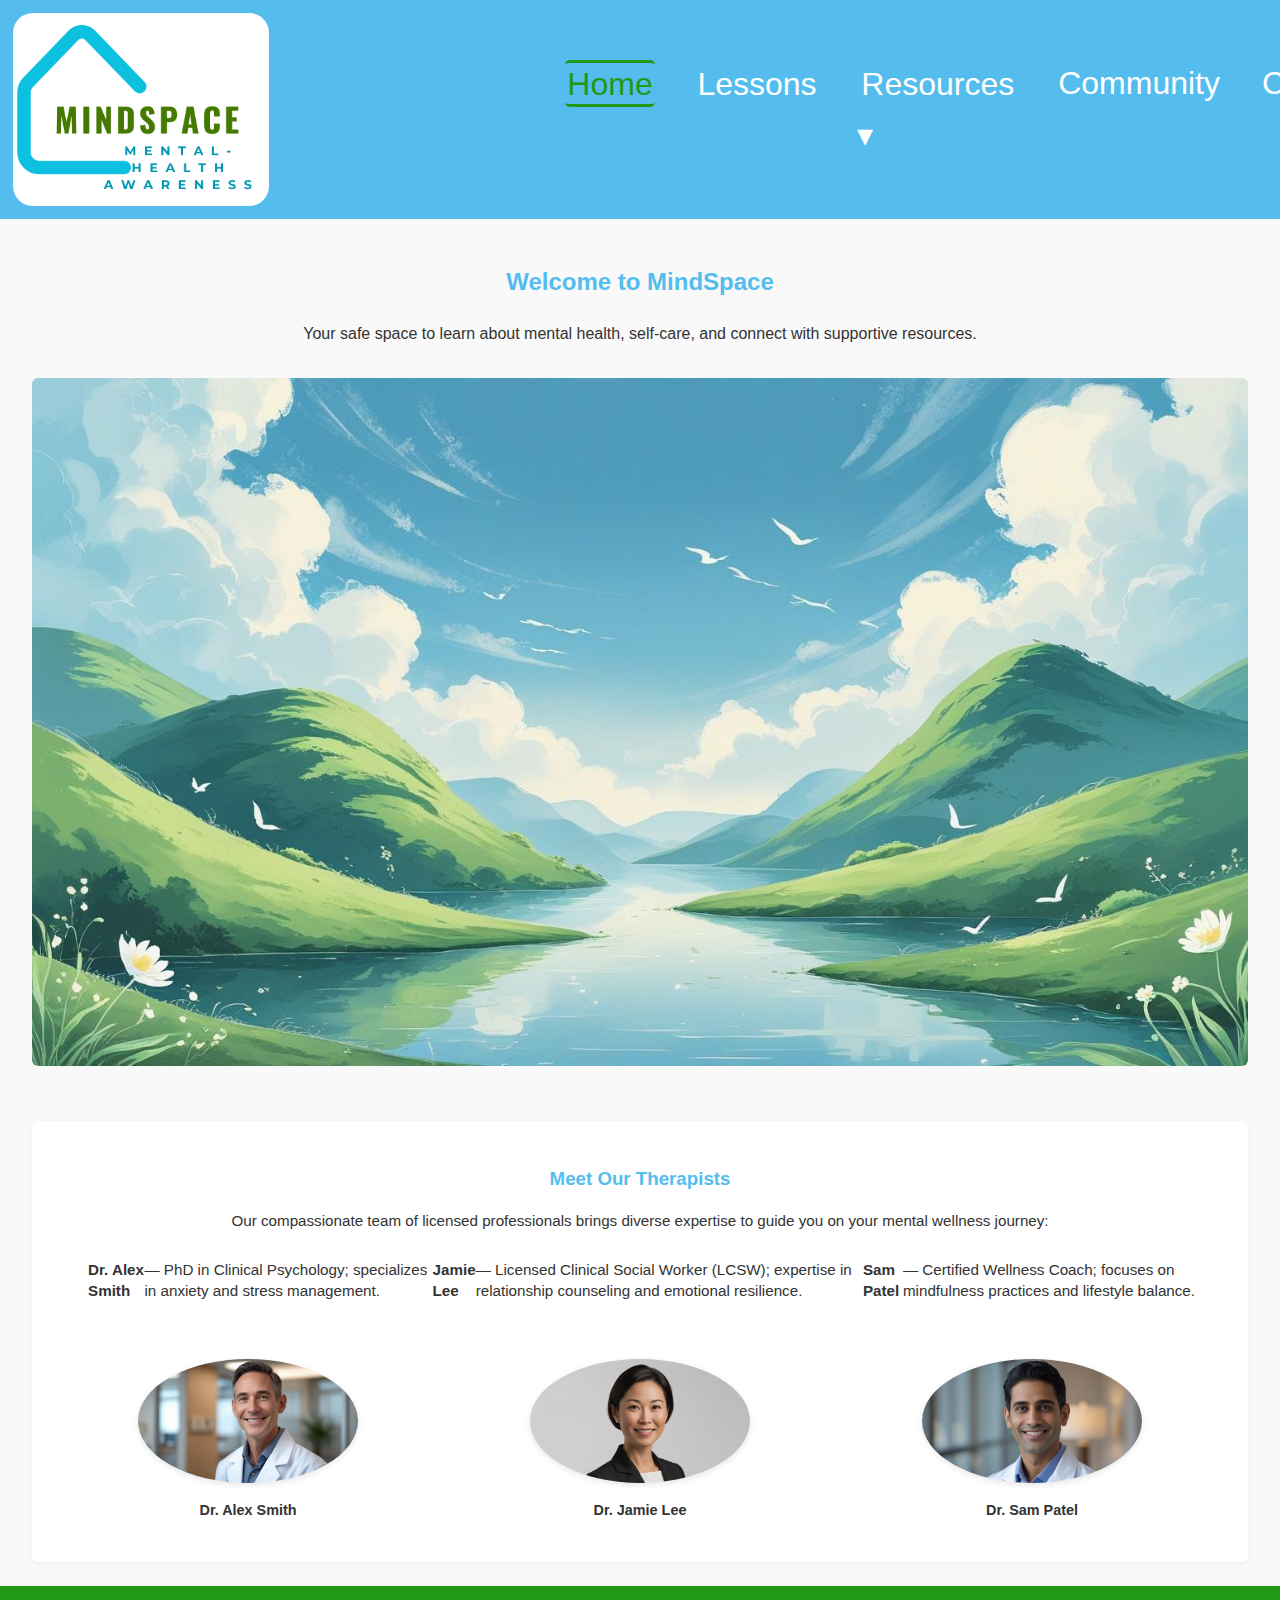
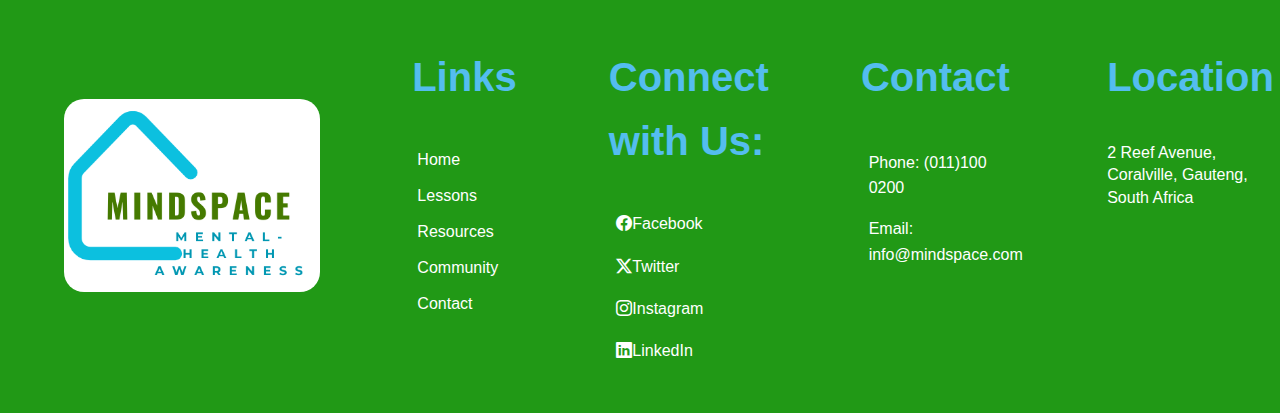
<file: index.html>
<!DOCTYPE html>
<html lang="en">
<head>
    <meta charset="UTF-8">
    <meta name="viewport" content="width=device-width, initial-scale=1.0">
    <title>MindSpace</title>
    <link rel="stylesheet" href="index.css">
    <link rel="stylesheet" href="https://cdn.jsdelivr.net/npm/bootstrap-icons@1.11.3/font/bootstrap-icons.css">
</head>
<body>
    <header>
        <img class="logo" src="Logo.png">
        <nav>
            <ul>
                <li><a href="index.html" class="active">Home</a></li>
                <li><a href="Lessons.html" class="links">Lessons</a></li>
                <li class="dropdown">
                <a href="Resources.html" class="links">Resources ▾</a>
                <ul class="submenu">
                    <li><a href="Resources.html#Wellness Resources">Mental Health</a></li>
                    <li><a href="Resources.html#Helpful Resources">Apps & Tools</a></li>
                    <li><a href="Resources.html#Quick Links">Helplines</a></li>
                </ul>
                </li>
                <li><a href="Community.html" class="links">Community</a></li>
                <li><a href="Contact.html" class="links">Contact</a></li>
            </ul>
        </nav>
    </header>
    <main> 
        <article>
            <h2>Welcome to MindSpace</h2>
            <p>Your safe space to learn about mental health, self-care, and connect with supportive resources.</p>
            <img src="Fields.jpg" alt="Illustration of a peaceful mind" class="responsive-img">
        </article>

         <section class="therapists">
            <h3>Meet Our Therapists</h3>
            <p>Our compassionate team of licensed professionals brings diverse expertise to guide you on your mental wellness journey:</p>
            
            <ul>
                <li><strong>Dr. Alex Smith</strong> — PhD in Clinical Psychology; specializes in anxiety and stress management.</li>
                <li><strong>Jamie Lee</strong> — Licensed Clinical Social Worker (LCSW); expertise in relationship counseling and emotional resilience.</li>
                <li><strong>Sam Patel</strong> — Certified Wellness Coach; focuses on mindfulness practices and lifestyle balance.</li>
            </ul>

            <div class="therapist-images">
        <figure>
            <img src="Smith.jpg" alt="Dr. Alex Smith - Clinical Psychologist">
            <figcaption>Dr. Alex Smith</figcaption>
        </figure>
        <figure>
            <img src="Lee.jpg" alt="Dr. Jamie Lee - Licensed Clinical Social Worker">
            <figcaption>Dr. Jamie Lee</figcaption>
        </figure>
        <figure>
            <img src="Patel.jpg" alt="Dr. Sam Patel - Certified Wellness Coach">
            <figcaption>Dr. Sam Patel</figcaption>
        </figure>
    </div>
    </section>
                
    </main>

   
    <footer> 
      <section class="foot-content">
            <section class="foot-img">
                <img class="foot-logo" src="Logo.png">
            </section>     
            <section class="info">
                <section class="block">
                    <h2>Links</h2>
                    <a href="index.html">Home</a>
                    <a href="Lessons.html">Lessons</a>
                    <a href="Resources.html">Resources</a>
                    <a href="Community.html">Community</a>
                    <a href="Contact.html">Contact</a>
                </section>
                <section class="block">
                    <h2>Connect with Us:</h2>
                    <ul class="social-links">
                        <li>
                            <a href="https://facebook.com" target="_blank" rel="noopener">
                                <i class="bi bi-facebook"></i> Facebook
                            </a>
                        </li>
                        <li>
                            <a href="https://twitter.com" target="_blank" rel="noopener">
                                <i class="bi bi-twitter-x"></i> Twitter
                            </a>
                        </li>
                        <li>
                            <a href="https://instagram.com" target="_blank" rel="noopener">
                                <i class="bi bi-instagram"></i> Instagram
                            </a>
                        </li>
                        <li>
                            <a href="https://linkedin.com" target="_blank" rel="noopener">
                                <i class="bi bi-linkedin"></i> LinkedIn
                            </a>
                        </li>
                    </ul>
                    <!--Hi-->
                </section>
                <section class="block">
                    <h2>Contact</h2>
                    <a href="">Phone: (011)100 0200</a>
                    <a href="">Email: info@mindspace.com</a>
                </section>
                <section class="block">
                    <h2>Location</h2>
                    <p>2 Reef Avenue, Coralville, Gauteng, South Africa</p>
                </section>
            </section>       
           
      </section>
        
    </footer>
</body>
</html>
</file>
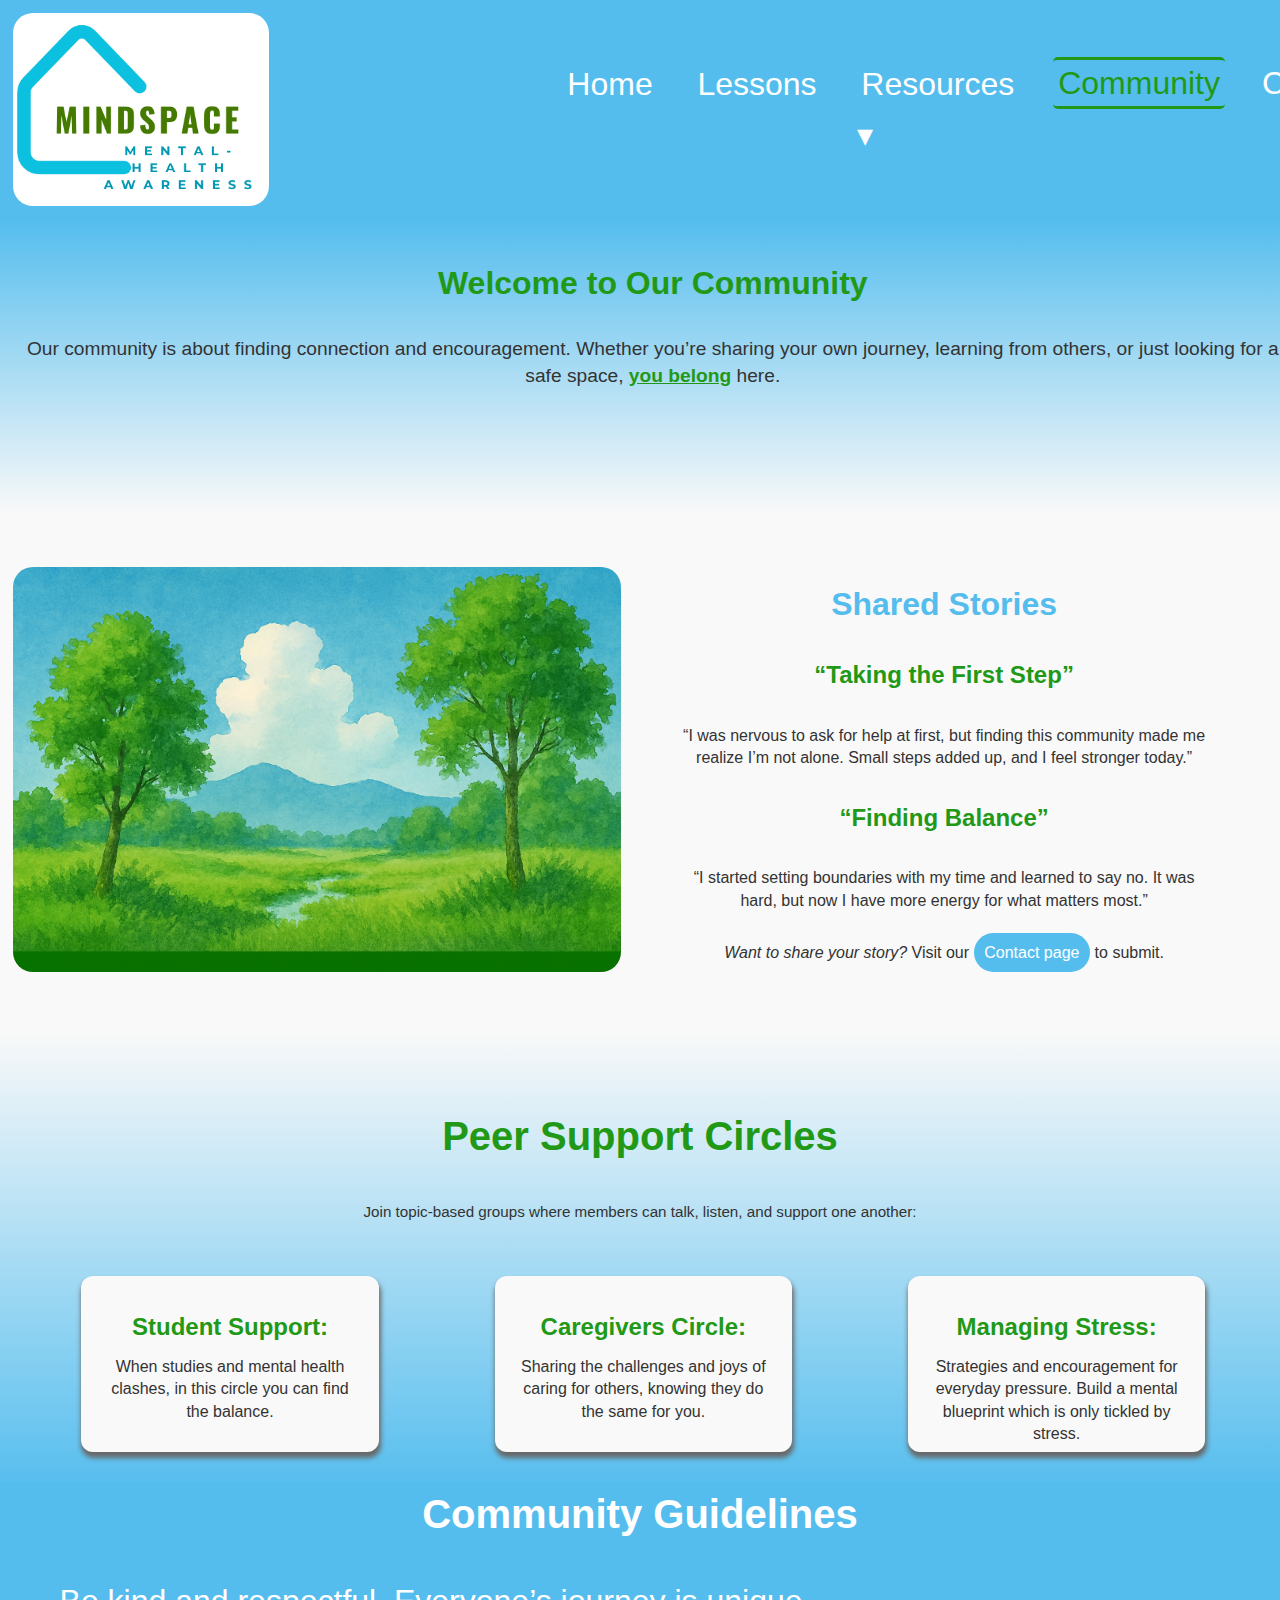
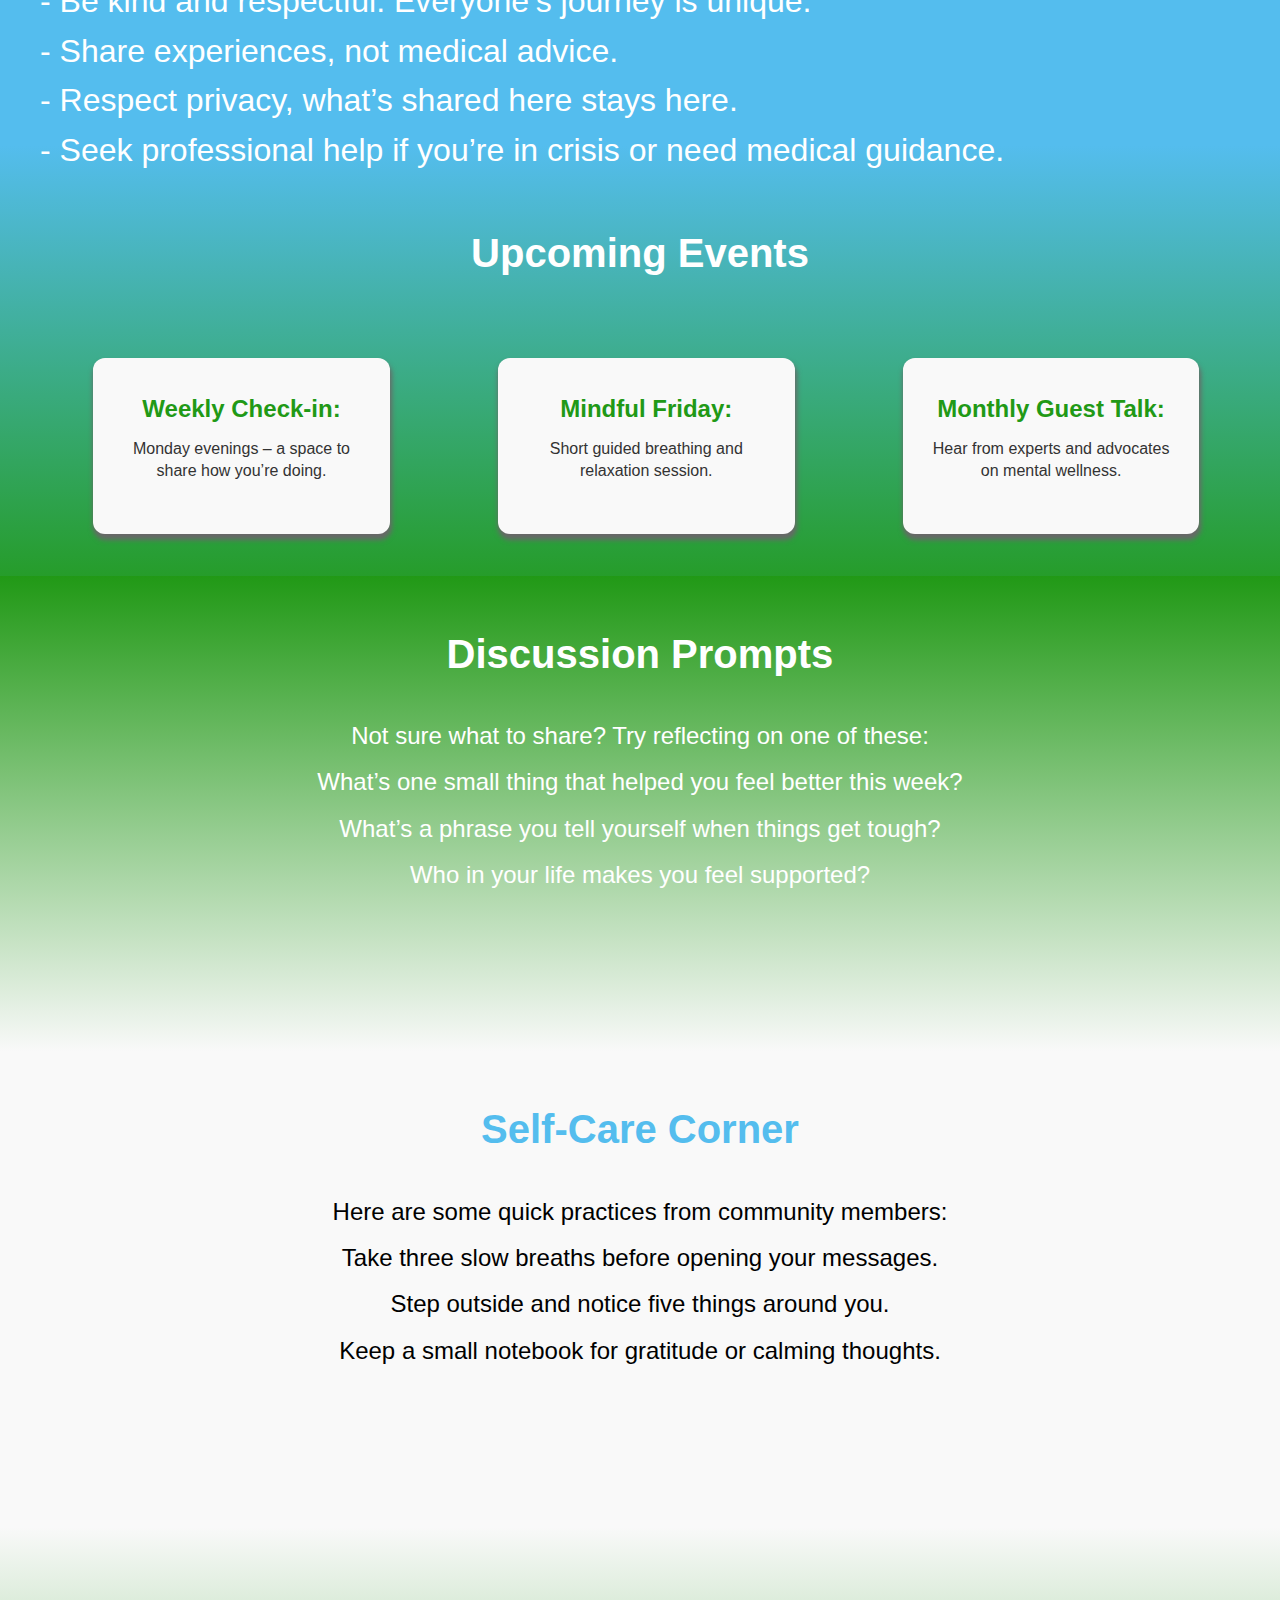
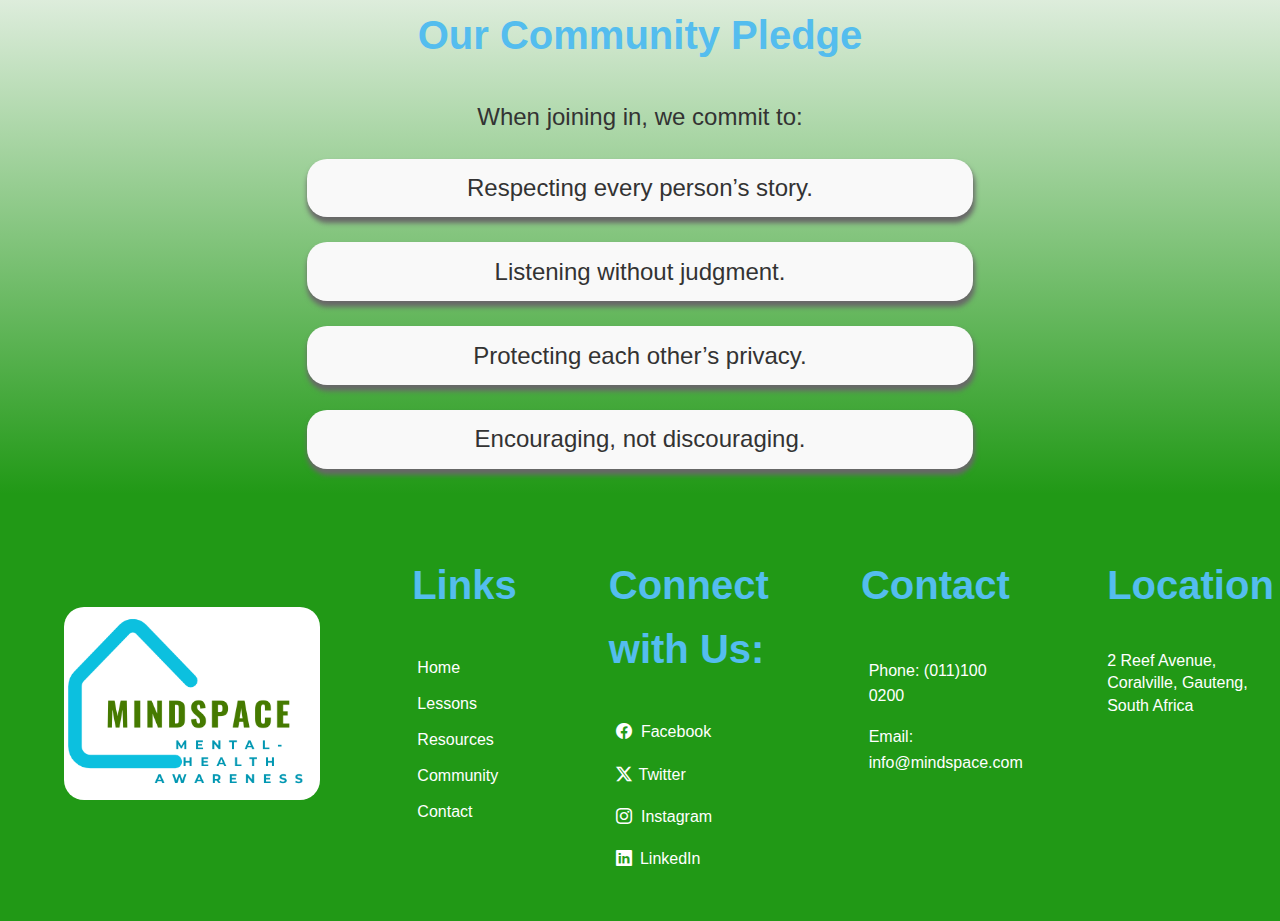
<file: Community.html>
<!DOCTYPE html>
<html lang="en">
<head>
    <meta charset="UTF-8">
    <meta name="viewport" content="width=device-width, initial-scale=1.0">
    <title>MindSpace</title>
    <link rel="stylesheet" href="Community.css">
    <link rel="stylesheet" href="https://cdn.jsdelivr.net/npm/bootstrap-icons@1.11.3/font/bootstrap-icons.css">
</head>
<body>
    <header>
        <img class="logo" src="Logo.png">
        <nav>
            <ul>
                <li><a href="index.html" class="links">Home</a></li>
                <li><a href="Lessons.html" class="links">Lessons</a></li>
                <li class="dropdown">
                <a href="Resources.html" class="links">Resources ▾</a>
                <ul class="submenu">
                    <li><a href="Resources.html#Wellness Resources">Mental Health</a></li>
                    <li><a href="Resources.html#Helpful Resources">Apps & Tools</a></li>
                    <li><a href="Resources.html#Quick Links">Helplines</a></li>
                </ul>
                </li>
                <li><a href="Community.html" class="active">Community</a></li>
                <li><a href="Contact.html" class="links">Contact</a></li>
            </ul>
        </nav>
    </header>
        <main>
    <!-- Welcome Section -->
    <section class="welcome">
      <h2>Welcome to Our Community</h2>
      <p>Our community is about finding connection and encouragement. Whether you’re sharing your own journey, learning from others, or just looking for a safe space, <strong>you belong</strong>  here.</p>
    </section>

    <!-- Member Stories -->
    <section class="story">
    <section>
     <img class="story-img" src="community.png">
    </section>
     <article class="blog">
      <article>
              <h2>Shared Stories</h2>
              <h3>“Taking the First Step”</h3>
              <p>“I was nervous to ask for help at first, but finding this community made me realize I’m not alone. Small steps added up, and I feel stronger today.”</p>
            </article>
            <article>
              <h3>“Finding Balance”</h3>
              <p>“I started setting boundaries with my time and learned to say no. It was hard, but now I have more energy for what matters most.”</p>
            </article>
            <p><em>Want to share your story?</em> Visit our <a class="btnblog" href="Contact.html">Contact page</a> to submit.</p>
     </article>
      
      
    </section>

    <!-- Peer Support -->
    <section class="peer">
      <h2>Peer Support Circles</h2>
      <p>Join topic-based groups where members can talk, listen, and support one another:</p>
      <ul class="peerlist">
        <li class="circles" id="one"><strong>Student Support:</strong><p>When studies and mental health clashes, in this circle you can find the balance.</p></li>
        <li class="circles" id="two"><strong>Caregivers Circle:</strong><p>Sharing the challenges and joys of caring for others, knowing they do the same for you.</p></li>
        <li class="circles" id="three"><strong>Managing Stress:</strong><p>Strategies and encouragement for everyday pressure. Build a mental blueprint which is only tickled by stress.</p></li>
      </ul>
    </section>

    <!-- Community Guidelines -->
    <section class="guide">
      <h2>Community Guidelines</h2>
      <ul>
        <li>- Be kind and respectful. Everyone’s journey is unique.</li>
        <li>- Share experiences, not medical advice.</li>
        <li>- Respect privacy, what’s shared here stays here.</li>
        <li>- Seek professional help if you’re in crisis or need medical guidance.</li>
      </ul>
    </section>

    <!-- Events -->
    <section class="events">
      <h2>Upcoming Events</h2>
      <ul>
        <li id="one"><strong>Weekly Check-in:</strong><p>Monday evenings – a space to share how you’re doing.</p></li>
        <li id="two"><strong>Mindful Friday:</strong><p>Short guided breathing and relaxation session.</p></li>
        <li id="three"><strong>Monthly Guest Talk:</strong><p>Hear from experts and advocates on mental wellness.</p></li>
      </ul>
    </section>

    <section class="prompts">
        <h2>Discussion Prompts</h2>
        <p>Not sure what to share? Try reflecting on one of these:</p>    
            <p>What’s one small thing that helped you feel better this week?</p>
            <p>What’s a phrase you tell yourself when things get tough?</p>
            <p>Who in your life makes you feel supported?</p>
    </section>
    <section class="care">
      <h2>Self-Care Corner</h2>
      <p>Here are some quick practices from community members:</p>
        <p>Take three slow breaths before opening your messages.</p>
        <p>Step outside and notice five things around you.</p>
        <p>Keep a small notebook for gratitude or calming thoughts.</p>
  </section>

    <section class="pledge">
        <h2>Our Community Pledge</h2>
        <p>When joining in, we commit to:</p>
        <section class="oath">
            <p>Respecting every person’s story.</p>
            <p>Listening without judgment.</p>
            <p>Protecting each other’s privacy.</p>
            <p>Encouraging, not discouraging.</p>
        </section>
   </section>

   
  </main>
    <footer>
      <section class="foot-content">
            <section class="foot-img">
                <img class="foot-logo" src="Logo.png">
            </section>     
            <section class="info">
                <section class="block">
                    <h2>Links</h2>
                    <a href="index.html">Home</a>
                    <a href="Lessons.html">Lessons</a>
                    <a href="Resources.html">Resources</a>
                    <a href="Community.html">Community</a>
                    <a href="Contact.html">Contact</a>
                </section>
                <section class="block">
                    <h2>Connect with Us:</h2>
                    <ul class="social-links">
                        <li>
                            <a href="https://facebook.com" target="_blank" rel="noopener">
                                <i class="bi bi-facebook"></i> Facebook
                            </a>
                        </li>
                        <li>
                            <a href="https://twitter.com" target="_blank" rel="noopener">
                                <i class="bi bi-twitter-x"></i> Twitter
                            </a>
                        </li>
                        <li>
                            <a href="https://instagram.com" target="_blank" rel="noopener">
                                <i class="bi bi-instagram"></i> Instagram
                            </a>
                        </li>
                        <li>
                            <a href="https://linkedin.com" target="_blank" rel="noopener">
                                <i class="bi bi-linkedin"></i> LinkedIn
                            </a>
                        </li>
                    </ul>
                </section>
                <section class="block">
                    <h2>Contact</h2>
                    <a href="">Phone: (011)100 0200</a>
                    <a href="">Email: info@mindspace.com</a>
                </section>
                <section class="block">
                    <h2>Location</h2>
                    <p>2 Reef Avenue, Coralville, Gauteng, South Africa</p>
                </section>
            </section>       
           
      </section>
        
    </footer>
</body>
</html>
</file>
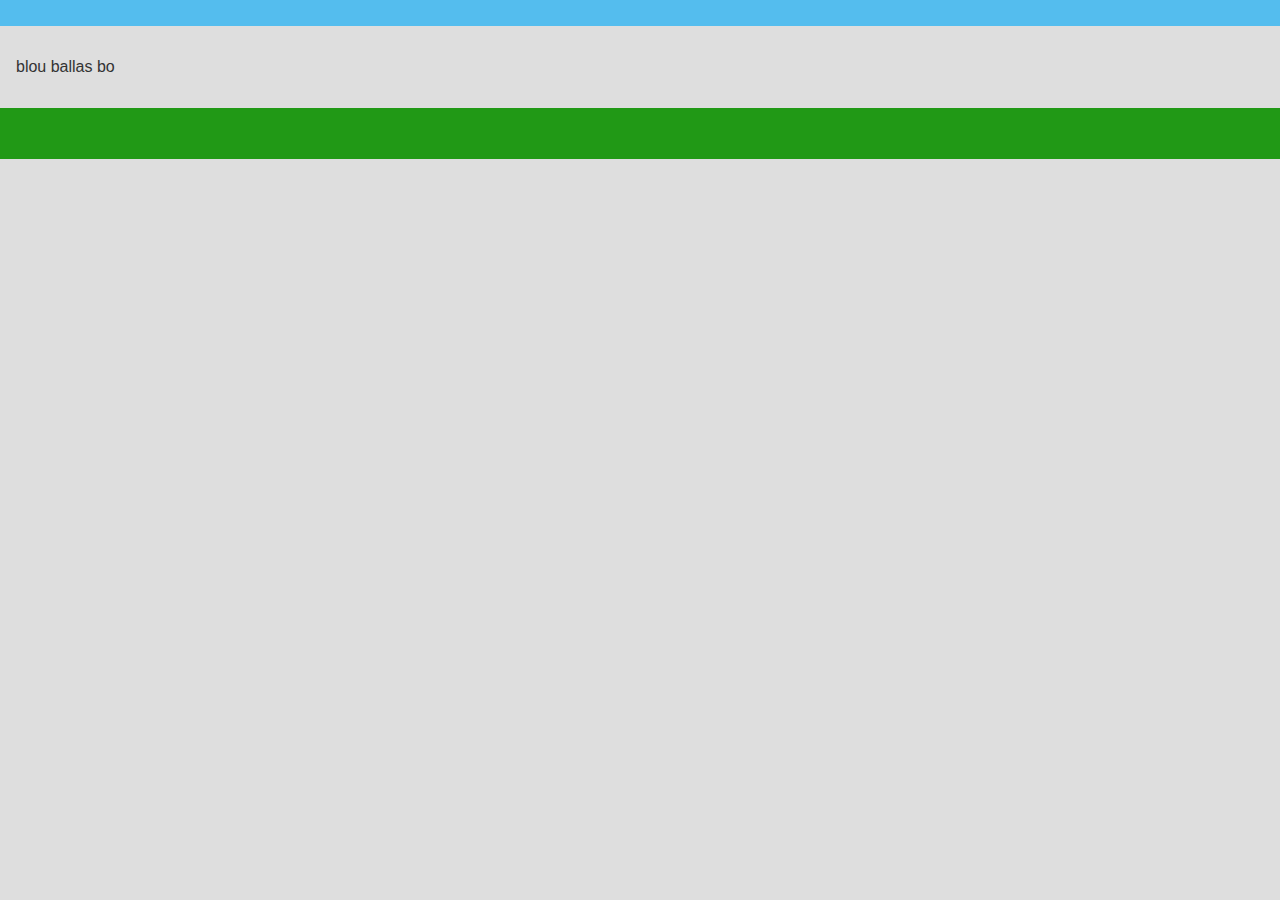
<file: Contact.html>
<!DOCTYPE html>
<html lang="en">
<head>
    <meta charset="UTF-8">
    <meta name="viewport" content="width=device-width, initial-scale=1.0">
    <title>MindSpace</title>
    <link rel="stylesheet" href="Contact.css">
</head>
<body>
    <header>
        
    </header>
    <main>
        <p>blou ballas bo</p>
    </main>
    <footer>

    </footer>
</body>
</html>
</file>
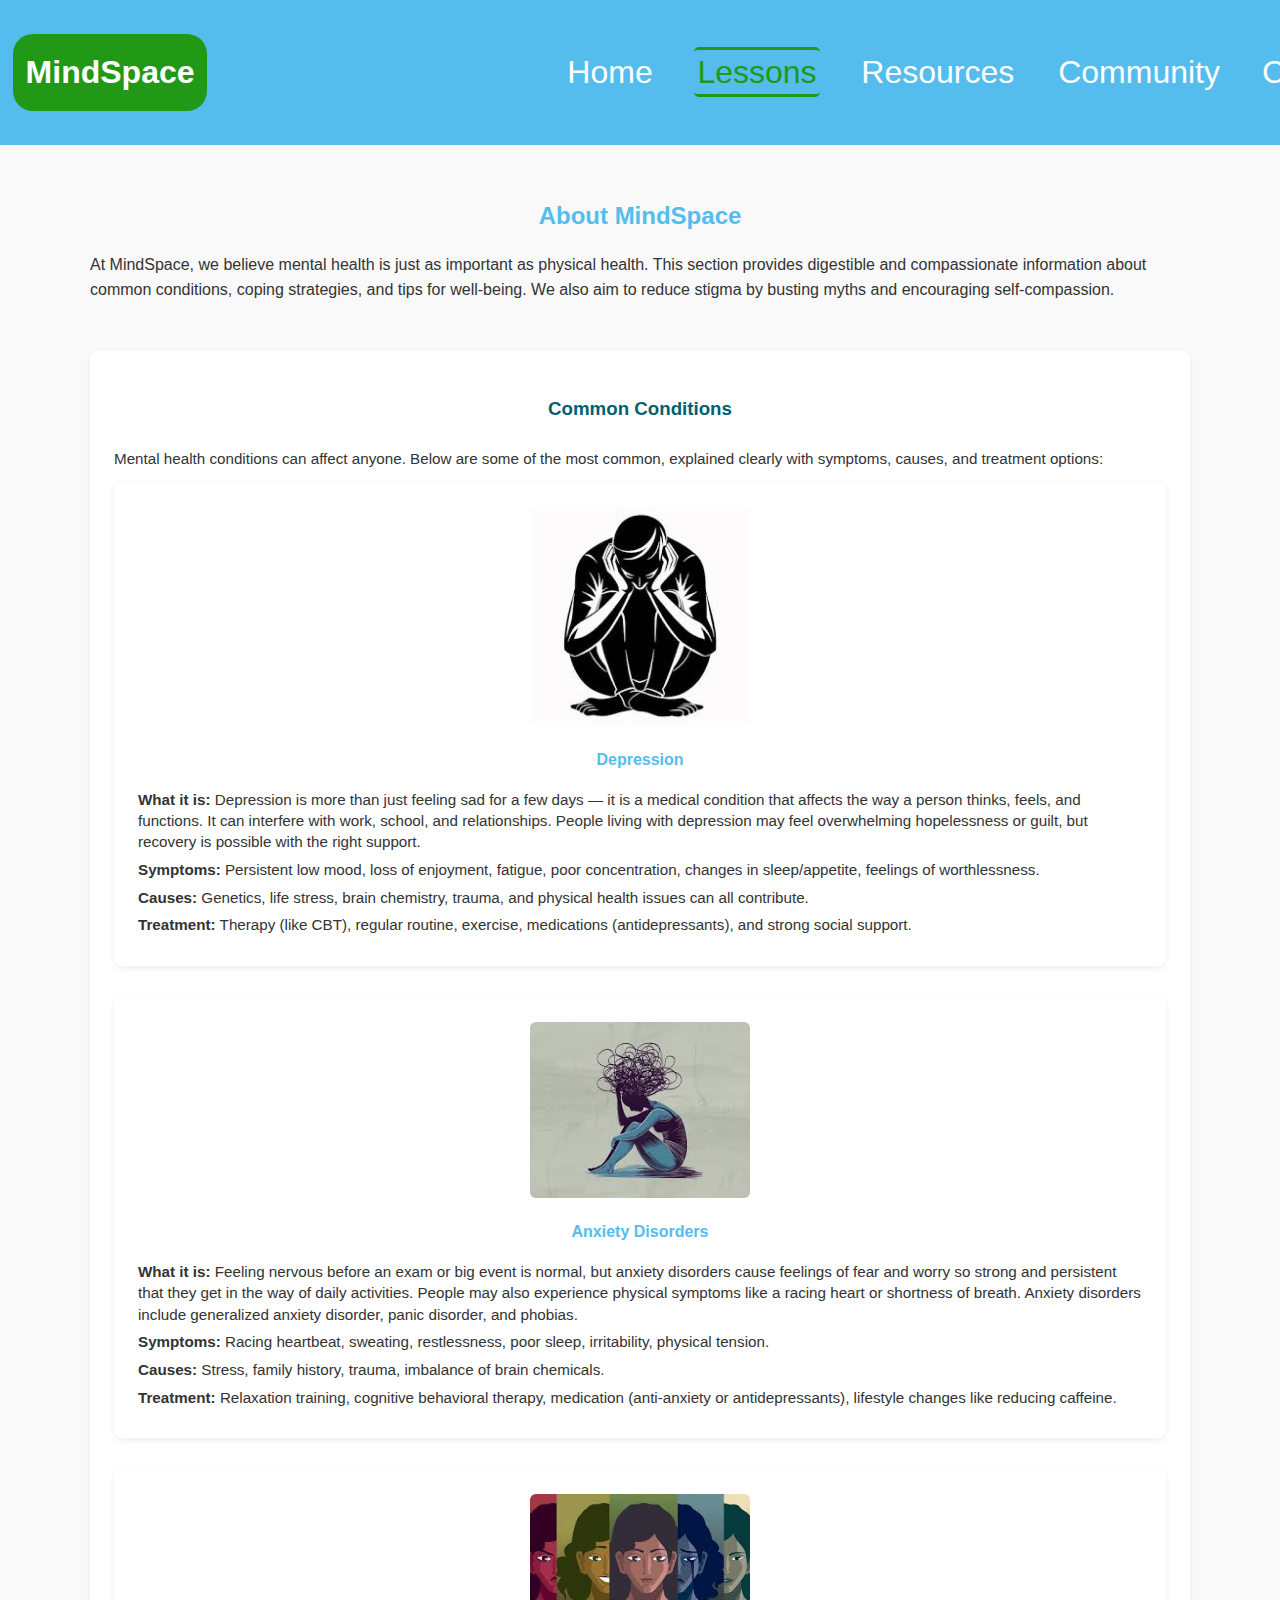
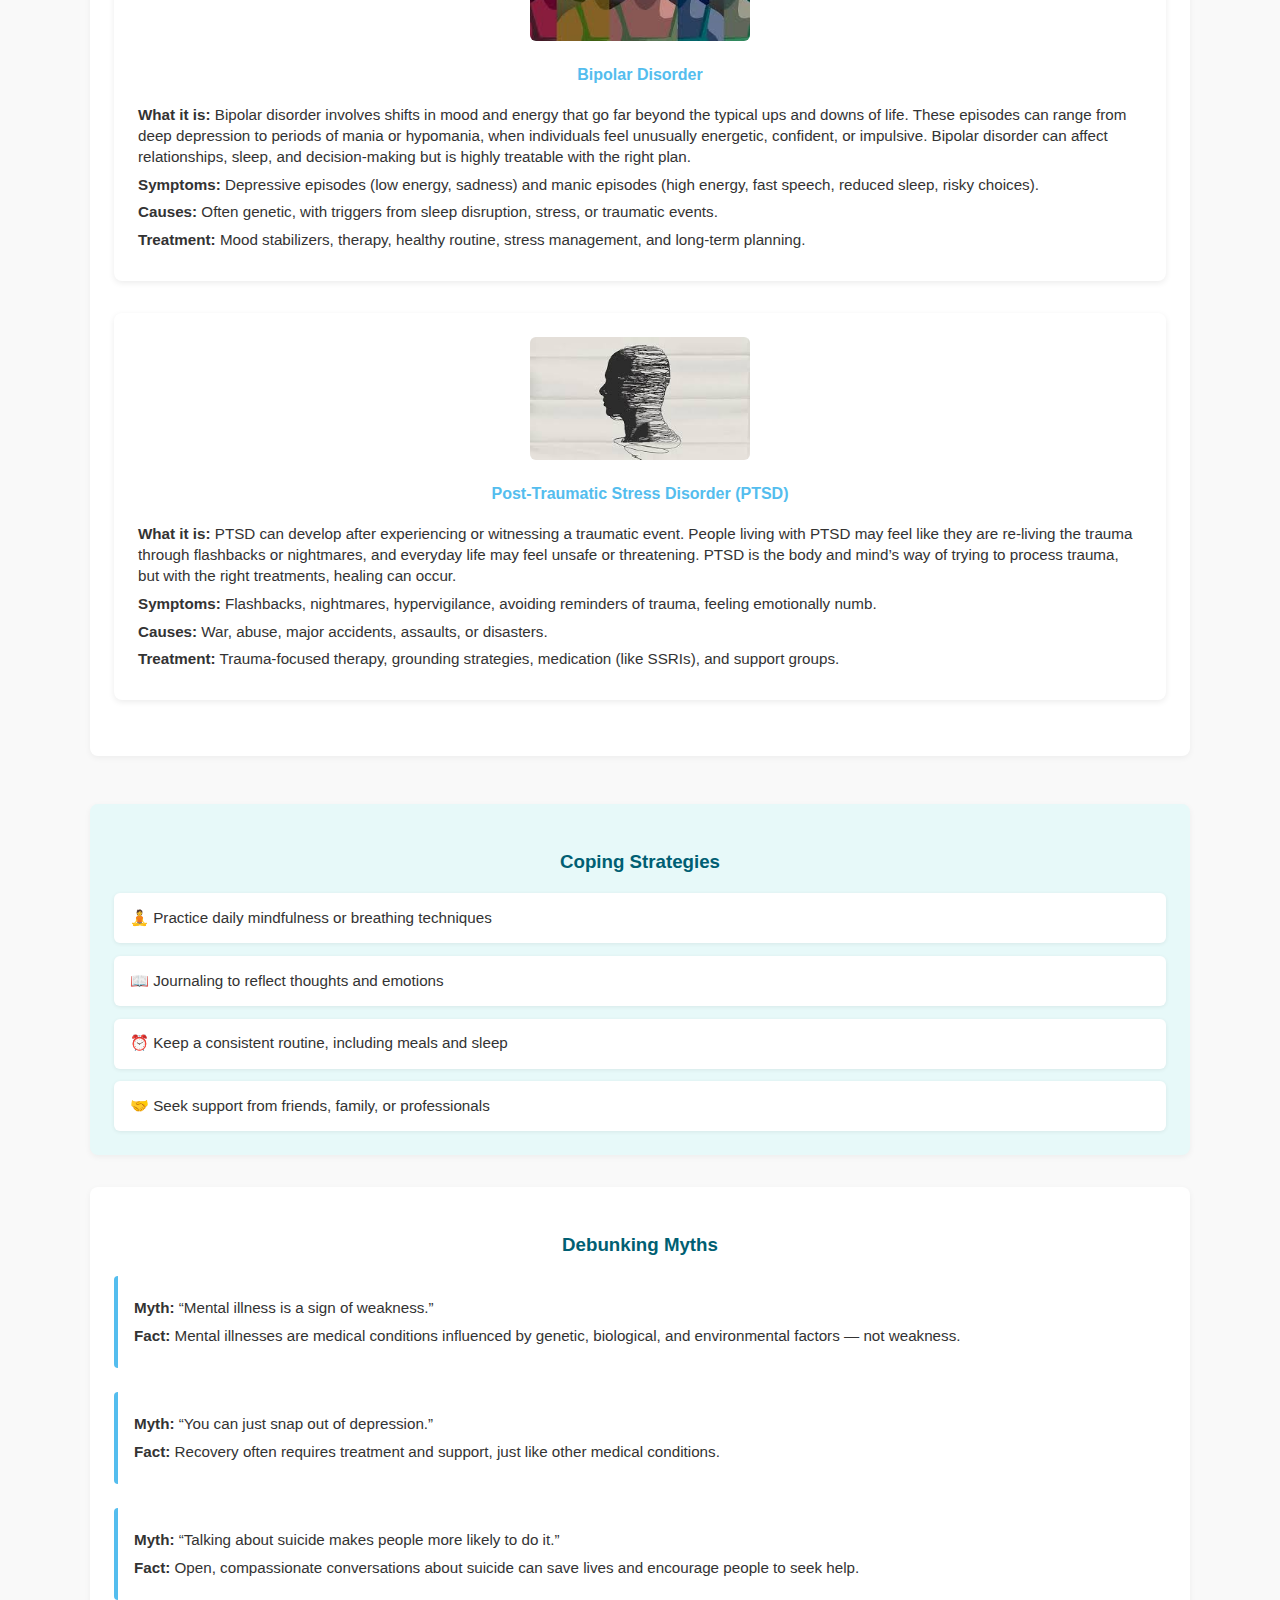
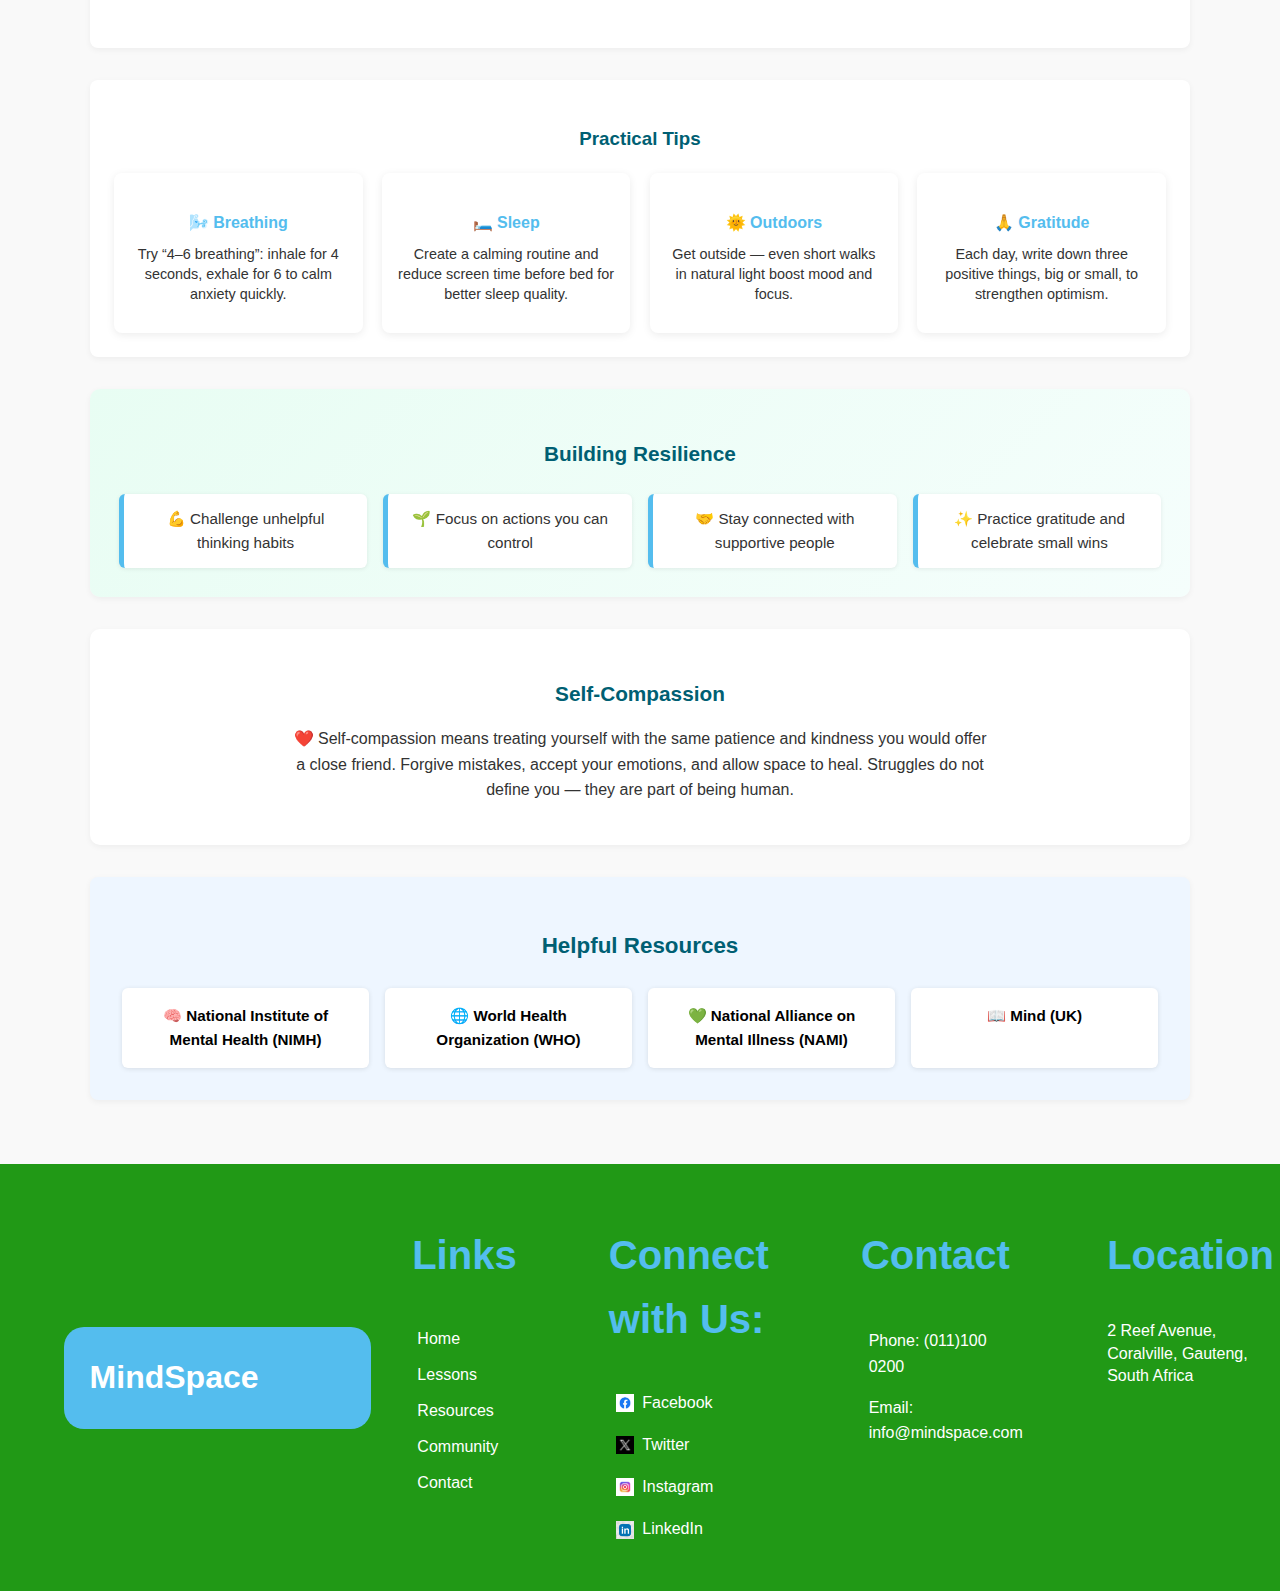
<file: Lessons.html>
<!DOCTYPE html>
<html lang="en">
<head>
    <meta charset="UTF-8">
    <meta name="viewport" content="width=device-width, initial-scale=1.0">
    <title>MindSpace</title>
    <link rel="stylesheet" href="Lessons.css">
</head>
<body>
    <header>
        <h1>MindSpace</h1>
        <nav>
            <ul>
                <li><a href="index.html" class="links">Home</a></li>
                <li><a href="Lessons.html" class="active">Lessons</a></li>
                <li><a href="Resources.html" class="links">Resources</a></li>
                <li><a href="Community.html" class="links">Community</a></li>
                <li><a href="Contact.html" class="links">Contact</a></li>
            </ul>
        </nav>
    </header>
    <main>
  <article>
    <h2>About MindSpace</h2>
    <p>At MindSpace, we believe mental health is just as important as physical health. 
       This section provides digestible and compassionate information about common conditions, 
       coping strategies, and tips for well-being. We also aim to reduce stigma by busting myths 
       and encouraging self-compassion.</p>
    
    <section class="conditions">
      <h3>Common Conditions</h3>
      <p>Mental health conditions can affect anyone. Below are some of the most common, 
         explained clearly with symptoms, causes, and treatment options:</p>

      <div class="condition-card">
        <img src="Depression.jpeg" alt="Illustration representing depression" class="condition-img">
        <h4>Depression</h4>
        <p><strong>What it is:</strong>  Depression is more than just feeling sad for a few days — it is a medical condition that affects the way a person thinks, feels, and functions. It can interfere with work, school, and relationships. People living with depression may feel overwhelming hopelessness or guilt, but recovery is possible with the right support.</p>
        <p><strong>Symptoms:</strong> Persistent low mood, loss of enjoyment, fatigue, poor concentration, changes in sleep/appetite, feelings of worthlessness.</p>
        <p><strong>Causes:</strong> Genetics, life stress, brain chemistry, trauma, and physical health issues can all contribute.</p>
        <p><strong>Treatment:</strong> Therapy (like CBT), regular routine, exercise, medications (antidepressants), and strong social support.</p>
      </div>

      <div class="condition-card">
        <img src="Anxious.jpeg" alt="Illustration representing anxiety" class="condition-img">
        <h4>Anxiety Disorders</h4>
        <p><strong>What it is:</strong>  Feeling nervous before an exam or big event is normal, but anxiety disorders cause feelings of fear and worry so strong and persistent that they get in the way of daily activities. People may also experience physical symptoms like a racing heart or shortness of breath. Anxiety disorders include generalized anxiety disorder, panic disorder, and phobias.</p>
        <p><strong>Symptoms:</strong> Racing heartbeat, sweating, restlessness, poor sleep, irritability, physical tension.</p>
        <p><strong>Causes:</strong> Stress, family history, trauma, imbalance of brain chemicals.</p>
        <p><strong>Treatment:</strong> Relaxation training, cognitive behavioral therapy, medication (anti-anxiety or antidepressants), lifestyle changes like reducing caffeine.</p>
      </div>

      <div class="condition-card">
        <img src="BPD.jpeg" alt="Illustration for bipolar disorder" class="condition-img">
        <h4>Bipolar Disorder</h4>
        <p><strong>What it is:</strong>  Bipolar disorder involves shifts in mood and energy that go far beyond the typical ups and downs of life. These episodes can range from deep depression to periods of mania or hypomania, when individuals feel unusually energetic, confident, or impulsive. Bipolar disorder can affect relationships, sleep, and decision-making but is highly treatable with the right plan.</p>
        <p><strong>Symptoms:</strong> Depressive episodes (low energy, sadness) and manic episodes (high energy, fast speech, reduced sleep, risky choices).</p>
        <p><strong>Causes:</strong> Often genetic, with triggers from sleep disruption, stress, or traumatic events.</p>
        <p><strong>Treatment:</strong> Mood stabilizers, therapy, healthy routine, stress management, and long-term planning.</p>
      </div>

      <div class="condition-card">
        <img src="PTSD.jpeg" alt="Illustration representing PTSD" class="condition-img">
        <h4>Post-Traumatic Stress Disorder (PTSD)</h4>
        <p><strong>What it is:</strong>  PTSD can develop after experiencing or witnessing a traumatic event. People living with PTSD may feel like they are re‑living the trauma through flashbacks or nightmares, and everyday life may feel unsafe or threatening. PTSD is the body and mind’s way of trying to process trauma, but with the right treatments, healing can occur.</p>
        <p><strong>Symptoms:</strong> Flashbacks, nightmares, hypervigilance, avoiding reminders of trauma, feeling emotionally numb.</p>
        <p><strong>Causes:</strong> War, abuse, major accidents, assaults, or disasters.</p>
        <p><strong>Treatment:</strong> Trauma-focused therapy, grounding strategies, medication (like SSRIs), and support groups.</p>
      </div>
    </section>

    <section class="coping">
  <h3>Coping Strategies</h3>
  <div class="coping-list">
    <div class="coping-item">🧘 Practice daily mindfulness or breathing techniques</div>
    <div class="coping-item">📖 Journaling to reflect thoughts and emotions</div>
    <div class="coping-item">⏰ Keep a consistent routine, including meals and sleep</div>
    <div class="coping-item">🤝 Seek support from friends, family, or professionals</div>
  </div>
</section>

    <section class="myths">
  <h3>Debunking Myths</h3>

  <div class="myth-item">
    <p><strong>Myth:</strong> “Mental illness is a sign of weakness.”</p>
    <p><strong>Fact:</strong> Mental illnesses are medical conditions influenced by genetic, biological, and environmental factors — not weakness.</p>
  </div>

  <div class="myth-item">
    <p><strong>Myth:</strong> “You can just snap out of depression.”</p>
    <p><strong>Fact:</strong> Recovery often requires treatment and support, just like other medical conditions.</p>
  </div>

  <div class="myth-item">
    <p><strong>Myth:</strong> “Talking about suicide makes people more likely to do it.”</p>
    <p><strong>Fact:</strong> Open, compassionate conversations about suicide can save lives and encourage people to seek help.</p>
  </div>
</section>

<section class="tips">
  <h3>Practical Tips</h3>
  <div class="tips-grid">
    <div class="tip-card">
      <h4>🌬️ Breathing</h4>
      <p>Try “4–6 breathing”: inhale for 4 seconds, exhale for 6 to calm anxiety quickly.</p>
    </div>
    <div class="tip-card">
      <h4>🛏️ Sleep</h4>
      <p>Create a calming routine and reduce screen time before bed for better sleep quality.</p>
    </div>
    <div class="tip-card">
      <h4>🌞 Outdoors</h4>
      <p>Get outside — even short walks in natural light boost mood and focus.</p>
    </div>
    <div class="tip-card">
      <h4>🙏 Gratitude</h4>
      <p>Each day, write down three positive things, big or small, to strengthen optimism.</p>
    </div>
  </div>
</section>

    <section class="resilience">
  <h3>Building Resilience</h3>
  <div class="resilience-list">
    <div class="resilience-item">💪 Challenge unhelpful thinking habits</div>
    <div class="resilience-item">🌱 Focus on actions you can control</div>
    <div class="resilience-item">🤝 Stay connected with supportive people</div>
    <div class="resilience-item">✨ Practice gratitude and celebrate small wins</div>
  </div>
</section>

    <section class="compassion">
  <h3>Self‑Compassion</h3>
  <div class="compassion-content">
    <p>❤️ Self‑compassion means treating yourself with the same patience and kindness you would offer a close friend. Forgive mistakes, accept your emotions, and allow space to heal. Struggles do not define you — they are part of being human.</p>
  </div>
</section>

    <section class="resources">
  <h3>Helpful Resources</h3>
  <div class="resources-grid">
    <a href="https://www.nimh.nih.gov" target="_blank" class="resource-card">
      🧠 National Institute of Mental Health (NIMH)
    </a>
    <a href="https://www.who.int/health-topics/mental-health" target="_blank" class="resource-card">
      🌐 World Health Organization (WHO)
    </a>
    <a href="https://www.nami.org/Home" target="_blank" class="resource-card">
      💚 National Alliance on Mental Illness (NAMI)
    </a>
    <a href="https://www.mind.org.uk/" target="_blank" class="resource-card">
      📖 Mind (UK)
    </a>
  </div>
</section>
  </article>
</main>
<footer>
      <section class="foot-content">
            <section class="foot-img">
                <h1>MindSpace</h1>
            </section>     
            <section class="info">
                <section class="block">
                    <h2>Links</h2>
                    <a href="index.html">Home</a>
                    <a href="Lessons.html">Lessons</a>
                    <a href="Resources.html">Resources</a>
                    <a href="Community.html">Community</a>
                    <a href="Contact.html">Contact</a>
                </section>
                <section class="block">
                    <h2>Connect with Us:</h2>
                    <ul class="social-links">
                        <li><a href="https://facebook.com" target="_blank" rel="noopener"><img src="FB.png" alt="Facebook logo">Facebook</a></li>
                        <li><a href="https://twitter.com" target="_blank" rel="noopener"><img src="X_logo.jpg" alt="X logo">Twitter</a></li>
                        <li><a href="https://instagram.com" target="_blank" rel="noopener"><img src="Insta.jpeg" alt="Instagram logo">Instagram</a></li>
                        <li><a href="https://linkedin.com" target="_blank" rel="noopener"><img src="LI_logo.jpg" alt="Linkedin logo">LinkedIn</a></li>
                    </ul>
                </section>
                <section class="block">
                    <h2>Contact</h2>
                    <a href="">Phone: (011)100 0200</a>
                    <a href="">Email: info@mindspace.com</a>
                </section>
                <section class="block">
                    <h2>Location</h2>
                    <p>2 Reef Avenue, Coralville, Gauteng, South Africa</p>
                </section>
            </section>       
           
      </section>
        
    </footer>
</body>
</html>
</file>
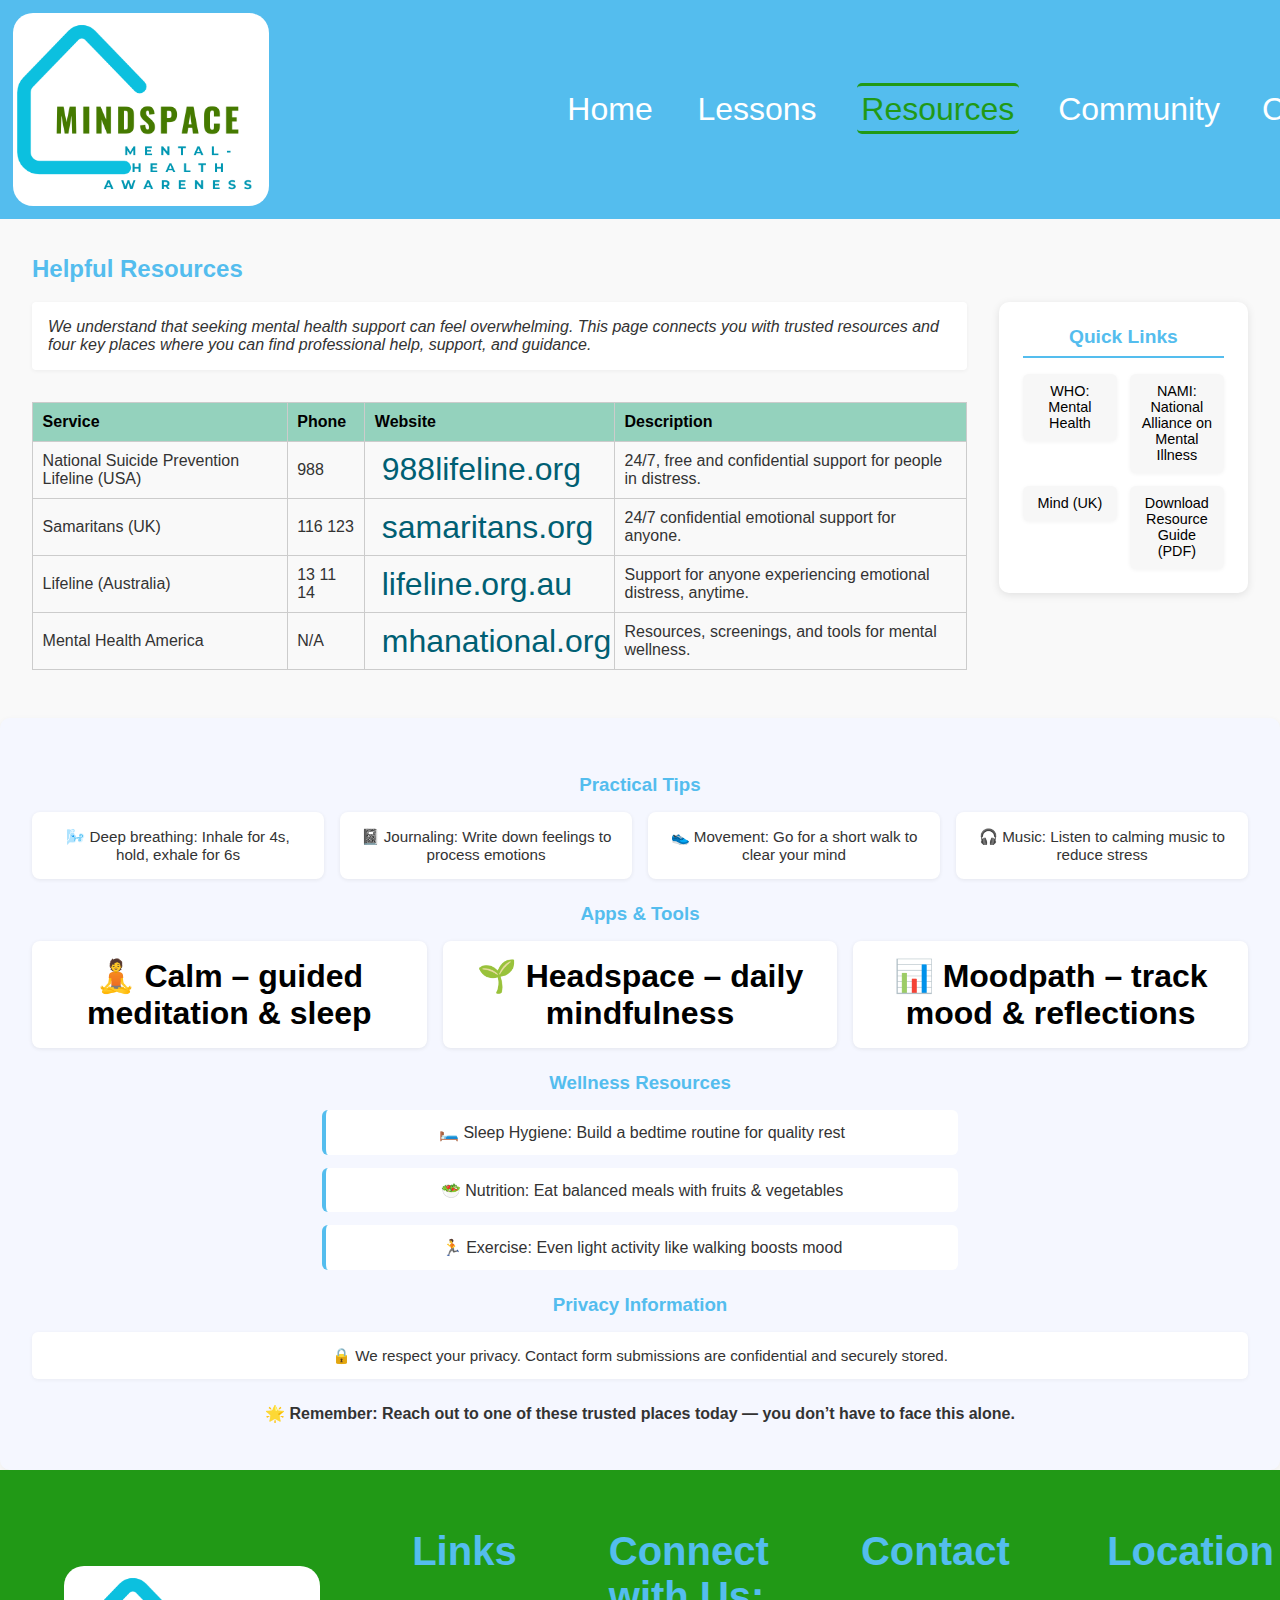
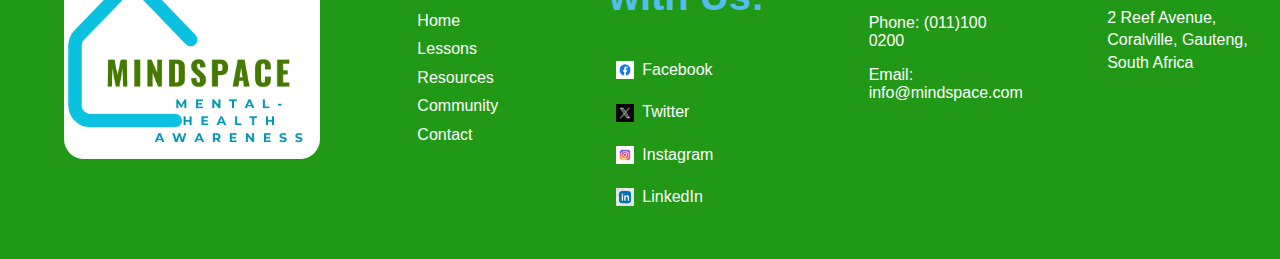
<file: Resources.html>
<!DOCTYPE html>
<html lang="en">
<head>
    <meta charset="UTF-8">
    <meta name="viewport" content="width=device-width, initial-scale=1.0">
    <title>MindSpace</title>
    <link rel="stylesheet" href="Resources.css">
</head>
<body>
    <header>
        <img class="logo" src="Logo.png">
        <nav>
            <ul>
                <li><a href="index.html" class="links">Home</a></li>
                <li><a href="Lessons.html" class="links">Lessons</a></li>
                <li><a href="Resources.html" class="active">Resources</a></li>
                <li><a href="Community.html" class="links">Community</a></li>
                <li><a href="Contact.html" class="links">Contact</a></li>
            </ul>
        </nav>
    </header>
    <main>
    <article>
        <h2>Helpful Resources</h2>

        <!-- Purpose Statement -->
        <p class="purpose-statement">
            We understand that seeking mental health support can feel overwhelming. 
            This page connects you with trusted resources and four key places where 
            you can find professional help, support, and guidance.
        </p>

        <table>
            <thead>
                <tr>
                    <th>Service</th>
                    <th>Phone</th>
                    <th>Website</th>
                    <th>Description</th>
                </tr>
            </thead>
            <tbody>
                <tr>
                    <td>National Suicide Prevention Lifeline (USA)</td>
                    <td>988</td>
                    <td><a href="https://988lifeline.org" target="_blank">988lifeline.org</a></td>
                    <td>24/7, free and confidential support for people in distress.</td>
                </tr>
                <tr>
                    <td>Samaritans (UK)</td>
                    <td>116 123</td>
                    <td><a href="https://www.samaritans.org" target="_blank">samaritans.org</a></td>
                    <td>24/7 confidential emotional support for anyone.</td>
                </tr>
                <tr>
                    <td>Lifeline (Australia)</td>
                    <td>13 11 14</td>
                    <td><a href="https://www.lifeline.org.au" target="_blank">lifeline.org.au</a></td>
                    <td>Support for anyone experiencing emotional distress, anytime.</td>
                </tr>
                <tr>
                    <td>Mental Health America</td>
                    <td>N/A</td>
                    <td><a href="https://mhanational.org" target="_blank">mhanational.org</a></td>
                    <td>Resources, screenings, and tools for mental wellness.</td>
                </tr>
            </tbody>
        </table>
    </article>

    <aside>
        <h3>Quick Links</h3>
        <ul>
            <li><a href="https://www.who.int/health-topics/mental-health" target="_blank">WHO: Mental Health</a></li>
            <li><a href="https://www.nami.org/Home" target="_blank">NAMI: National Alliance on Mental Illness</a></li>
            <li><a href="https://www.mind.org.uk" target="_blank">Mind (UK)</a></li>
            <li><a href="resources.pdf" download>Download Resource Guide (PDF)</a></li>
        </ul>
    </aside>

</main>
<section class="resources-extra">
  <h3>Practical Tips</h3>
  <div class="tips-grid">
    <div class="tip-card">🌬️ Deep breathing: Inhale for 4s, hold, exhale for 6s</div>
    <div class="tip-card">📓 Journaling: Write down feelings to process emotions</div>
    <div class="tip-card">👟 Movement: Go for a short walk to clear your mind</div>
    <div class="tip-card">🎧 Music: Listen to calming music to reduce stress</div>
  </div>

  <h3>Apps & Tools</h3>
  <div class="apps-grid">
    <a href="https://www.calm.com" target="_blank" class="app-card">🧘 Calm – guided meditation & sleep</a>
    <a href="https://www.headspace.com" target="_blank" class="app-card">🌱 Headspace – daily mindfulness</a>
    <a href="https://www.moodpath.de/en/" target="_blank" class="app-card">📊 Moodpath – track mood & reflections</a>
  </div>

  <h3>Wellness Resources</h3>
  <div class="wellness-list">
    <div class="wellness-item">🛏️ Sleep Hygiene: Build a bedtime routine for quality rest</div>
    <div class="wellness-item">🥗 Nutrition: Eat balanced meals with fruits & vegetables</div>
    <div class="wellness-item">🏃 Exercise: Even light activity like walking boosts mood</div>
  </div>

  <h3>Privacy Information</h3>
  <p class="privacy">🔒 We respect your privacy. Contact form submissions are confidential and securely stored.</p>

  <p class="encouragement"><strong>🌟 Remember:</strong> Reach out to one of these trusted places today — you don’t have to face this alone.</p>
</section>
    <footer>
      <section class="foot-content">
            <section class="foot-img">
                <img class="foot-logo" src="Logo.png">
            </section>     
            <section class="info">
                <section class="block">
                    <h2>Links</h2>
                    <a href="index.html">Home</a>
                    <a href="Lessons.html">Lessons</a>
                    <a href="Resources.html">Resources</a>
                    <a href="Community.html">Community</a>
                    <a href="Contact.html">Contact</a>
                </section>
                <section class="block">
                    <h2>Connect with Us:</h2>
                    <ul class="social-links">
                        <li><a href="https://facebook.com" target="_blank" rel="noopener"><img src="FB.png" alt="Facebook logo">Facebook</a></li>
                        <li><a href="https://twitter.com" target="_blank" rel="noopener"><img src="X_logo.jpg" alt="X logo">Twitter</a></li>
                        <li><a href="https://instagram.com" target="_blank" rel="noopener"><img src="Insta.jpeg" alt="Instagram logo">Instagram</a></li>
                        <li><a href="https://linkedin.com" target="_blank" rel="noopener"><img src="LI_logo.jpg" alt="Linkedin logo">LinkedIn</a></li>
                    </ul>
                </section>
                <section class="block">
                    <h2>Contact</h2>
                    <a href="">Phone: (011)100 0200</a>
                    <a href="">Email: info@mindspace.com</a>
                </section>
                <section class="block">
                    <h2>Location</h2>
                    <p>2 Reef Avenue, Coralville, Gauteng, South Africa</p>
                </section>
            </section>       
           
      </section>
        
    </footer>
</body>
</html>
</file>
<file: index.css>
*{
    max-width: 100vw;
}
header{
    width: 100%;
    background-color: #54bdee;
    display: flex;
    align-items: center;
    padding: 1%;
}
header h1 {
    background-color: #219916;
    color: #fff;
    border-radius: 20px;
    padding: 1%;
}
.logo{
    width: 20%;
    border-radius: 20px;
}
nav {
   margin-left: auto;
   width: 60%;
   position: sticky;
}
ul{
    list-style: none;
    display:flex;
}
li{
    margin-right: 6%;
}
a{
    text-decoration: none;
    font-size: 1.5rem;
    color: #fff;
    font-size: 2rem;
    padding: 3%;
}
.links:hover,
a.active {
  color: #219916;
  border-top: 3px solid #219916;
  border-bottom: 3px solid #219916;
  border-radius: 5px;
}

.submenu {
    display: none;
    position: absolute;
    top: 100%;       
    left: 0;
    background: #54bdee;
    border-radius: 6px;
    min-width: 200px;
    box-shadow: 0 2px 8px rgba(0,0,0,0.15);
    padding: 0;
    margin: 0;
    list-style: none;
    flex-direction: column;
    z-index: 1000;
}

.submenu li {
  margin: 0;
}

.submenu li a {
  color: #fff;
  padding: 0.6rem 1rem;
  font-size: 1rem;
}

.submenu li a:hover {
  background: #219916;
  color: #fff;
}

.dropdown {
    position: relative;
}

.dropdown:hover .submenu,
.dropdown:focus-within .submenu {
  display: flex;
}

footer{
    width: 100%;
    background-color: #219916;
    align-items: center;
    padding: 2%;
    padding-left: 5%;
    padding-right: 5%;
}
.foot-content{
    display: flex;
}
.foot-img {
    width: 20%;
    align-self: center;
}
.foot-logo{
    width: 100%;
    border-radius: 20px;
}
.foot-img h1 {
    width: 100%;
    background-color: #54bdee;
    color: #fff;
    font-size: 2rem;
    border-radius: 20px;
    padding: 10%;
}
.info{
    display: flex;
    width: 60%;
}
.block{
    width: 100%;
    display: flex;
    flex-direction: column;
    align-items: left;
    margin-left: 12%;
}
.block h2{
    color: #54bdee;
    font-size: 2.5rem;
}
.block a{
    text-decoration: none;
    font-size: 1rem;
    margin: 2%;
}
.block a:hover{
    color: #54bdee;
}
.block p{
    color: #fff;
    font-size: 1rem;
}
.social-links li {
    display: flex;
    align-items: center; 
}

.social-links img {
    width: 18px;           
    height: 18px;
    margin-right: 8px;    
}

section h3 {
    margin-top: 1.2rem;
    margin-bottom: 0.5rem;
    color: #005f73;
}

section p, section ul {
    margin: 0 0 0.8rem 0;
    font-size: 0.95rem;
    line-height: 1.4;
}

/* Links for social media */
section .social-links {
    list-style: none;
    padding-left: 0;
    display: flex;
    flex-direction: column;
}
section ul li {
    margin-bottom: 0.3rem;
    display: flex;
    align-items: center;
}
section ul li a {
    color: white;
    text-decoration: none;
    display: flex;
    align-items: center;
}
section ul li a:hover {
    color: #0a9396;
}

@media (max-width: 768px) {
    main {
        grid-template-columns: 1fr;
    }
    nav ul {
        flex-direction: column;
    }
    form {
        width: 90%;
    }
}

body {
    margin: 0;
    font-family: Arial, sans-serif;
    background-color: #f9f9f9;
    color: #333;
    line-height: 1.6;
}

h1, h2, h3, h4, h5, h6 {
    color: #54bdee; /* brand heading color */
}

article h2, article p {
    text-align: center;
}

main {
    display: grid;
    grid-template-columns: 1fr; /* only ONE column now */
    padding: 1.5rem 2rem;
}

/* Images */
.responsive-img {
    max-width: 100%;
    height: auto;
    border-radius: 6px;
    margin: 1rem auto;
}

.therapists {
    grid-column: 1 / -1;
    margin-top: 2rem;
    padding: 1.5rem 2rem;
    background-color: #ffffff;
    border-radius: 6px;
    box-shadow: 0 1px 5px rgba(0,0,0,0.05);
    text-align: left; 
}

.therapists h3 {
    text-align: center;
    margin-bottom: 1rem;
    color: #54bdee;
}

.therapists p {
    text-align: center;
    margin-bottom: 1rem;
    font-size: 0.95rem;
    line-height: 1.5;
}

.therapists ul {
    list-style: none;
    margin: 0 auto; 
    padding-left: 1.5rem;
}

.therapists li {
    margin: 0.6rem 0;
    font-size: 0.95rem;
    line-height: 1.4;
}

.therapist-images {
    margin-top: 2rem;
    display: grid;
    grid-template-columns: repeat(auto-fit, minmax(220px, 1fr));
    gap: 1.5rem;
    text-align: center;
}

.therapist-images img {
    width: 100%;
    max-width: 220px;
    border-radius: 50%; /* circular headshot style */
    object-fit: cover;
    margin-bottom: 0.5rem;
    box-shadow: 0 2px 6px rgba(0,0,0,0.1);
}

.therapist-images figcaption {
    font-weight: bold;
    font-size: 0.9rem;
    color: #333;
}
</file>
<file: Community.css>
*{
    max-width: 100vw;
}
body {
    margin: 0;
    font-family: Arial, sans-serif;
    background-color: #f9f9f9;
    color: #333;
    line-height: 1.6;
}
header{
    width: 100%;
    background-color: #54bdee;
    display: flex;
    align-items: center;
    padding: 1%;
}
header h1 {
    background-color: #219916;
    color: #fff;
    border-radius: 20px;
    padding: 1%;
}
.logo{
    width: 20%;
    border-radius: 20px;
}
nav {
   margin-left: auto;
   width: 60%;
   position: sticky;
}
ul{
    list-style: none;
    display:flex;
}
li{
    margin-right: 6%;
}
a{
    text-decoration: none;
    font-size: 1.5rem;
    color: #fff;
    font-size: 2rem;
    padding: 3%;
}
.links:hover,
a.active {
        color: #219916;
        border-top: 5px solid #219916;
        border-bottom: 5px solid #219916;
        border-radius: 5px;
}
body{
    background-color: #f9f9f9;
    margin: 0%;
}
.welcome{
    width: 100%;
    height: 30vh;
    background: linear-gradient(#54bdee, #f9f9f9);
    padding: 1%;
    text-align: center;
}
.welcome h2{
    color: #219916;
    font-size: 2rem;
}
.welcome p{
    font-size: 1.2rem;
}
.welcome strong{
    color: #219916;
    text-decoration:underline;
}
.story{
    margin:1%;
    display: flex;
    align-items: center;
}
.story-img{
    width: 100%;
    border-radius: 20px;
}
.blog{
    width: 100%;
    padding: 2%;
    text-align: center;
}
.blog h2{
    color: #54bdee;
    font-size: 2rem;
}
.blog h3{
    color: #219916;
    font-size: 1.5rem;
}
.blog p{
    font-size: 1rem;
    margin:5%;
}
.btnblog{
    background-color: #54bdee;
    font-size: 1rem;
    border-radius: 30px;
    padding: 2%;
}
.btnblog:hover{
    background-color: #219916;
    box-shadow: 5px 5px 10px #219916;
    font-size: 1.2rem;
}
.peer{
    background: linear-gradient(#f9f9f9, #54bdee);
    align-items: center;
    text-align: center;
    padding-top: 3%;
    margin-bottom:-5vh;
}
.peer h2{
    color: #219916;
    font-size: 2.5rem;
}
.peerlist{
    margin:0%;
    display: grid;
    grid-template-columns: 3;
    grid-template-rows: 1;
    grid-template-areas: 
    "one two three"
    ;
}
.circles{
    height: 15vh;
    width: 20vw;
    background-color: #f9f9f9;
    box-shadow: 1px 5px 5px 1px rgb(104, 104, 104);
    margin: 10%;
    padding: 5%;
    border-radius: 12px;
    text-align: center;
    display: flex;
    flex-direction: column;
}
.circles strong{
    color: #219916;
    font-size: 1.5rem;
    margin: 5%;
}
.circles p{
    font-size: 1rem;
}
.guide{
    background-color: #54bdee;
    margin:0;
    text-align: center;
    margin-bottom:-5vh;
}
.guide h2{
    color: #fff;
    font-size: 2.5rem;
}
.guide ul{
    display: flex;
    flex-direction: column;
}
.guide li{
    font-size: 2rem;
    color: #fff;
}
.events{
    height: 50vh;
    align-items: center;
    text-align: center;
    background: linear-gradient(#54bdee, #219916);
    padding: 1%;
    margin-bottom:-5vh;
}
.events ul{
    margin:0%;
    display: grid;
    grid-template-columns: 3;
    grid-template-rows: 1;
    grid-template-areas: 
    "one two three"
    ;
}
.events li{
    height: 15vh;
    width: 20vw;
    background-color: #f9f9f9;
    box-shadow: 1px 5px 5px 1px rgb(104, 104, 104);
    margin: 10%;
    padding: 5%;
    border-radius: 12px;
    text-align: center;
    display: flex;
    flex-direction: column;
}
.events h2{
    margin-top: 5%;
    color: #fff;
    font-size: 2.5rem;
}
.events strong{
    color: #219916;
    font-size: 1.5rem;
    margin: 5%;
}
.events p{
    font-size: 1rem;
}
.prompts{
    height: 50vh;
    align-items: center;
    text-align: center;
    background: linear-gradient(#219916, #f9f9f9);
    padding: 1%;
}
.prompts h2{
    color: #fff;
    font-size: 2.5rem;
}
.prompts p{
    color: #fff;
    font-size: 1.5rem;
}
.care{
    height: 50vh;
    align-items: center;
    text-align: center;
    background: linear-gradient(#f9f9f9, #f9f9f9);
    padding: 1%;
}
.care h2{
    color: #54bdee;
    font-size: 2.5rem;
}
.care p{
    color: black;
    font-size: 1.5rem;
}
.pledge{
    align-items: center;
    text-align: center;
    background: linear-gradient(#f9f9f9, #219916);
    padding: 1%;
}
.pledge p{
    font-size: 1.5rem;
}
.oath{
    display: flex;
    flex-direction: column;
    align-items: center;
}
.pledge .oath p{
    width: 50vw;
    max-height: 10%;
    background-color: #f9f9f9;
    box-shadow: 1px 5px 5px 1px rgb(104, 104, 104);
    padding: 1%;
    margin: 1%;
    border-radius: 20px;
    text-align: center;
    font-size: 1.5rem;
}
.pledge h2{
    margin-top: 5%;
    color: #54bdee;
    font-size: 2.5rem;
}
footer{
    width: 100%;
    background-color: #219916;
    align-items: center;
    padding: 2%;
    padding-left: 5%;
    padding-right: 5%;
}
.foot-content{
    display: flex;
}
.foot-img {
    width: 20%;
    align-self: center;
}
.foot-logo{
    width: 100%;
    border-radius: 20px;
}
.foot-img h1 {
    width: 100%;
    background-color: #54bdee;
    color: #fff;
    font-size: 2rem;
    border-radius: 20px;
    padding: 10%;
}
.info{
    display: flex;
    width: 60%;
}
.block{
    width: 100%;
    display: flex;
    flex-direction: column;
    align-items: left;
    margin-left: 12%;
}
.block h2{
    color: #54bdee;
    font-size: 2.5rem;
}
.block a{
    text-decoration: none;
    font-size: 1rem;
    margin: 2%;
}
.block a:hover{
    color: #54bdee;
}
.block p{
    color: #fff;
    font-size: 1rem;
}
.social-links li {
    display: flex;
    align-items: center; 
}

.social-links img {
    width: 18px;           /* Small icon size */
    height: 18px;
    margin-right: 8px;     /* Gap between icon and text */
}


/* Space each block in aside */
section h3 {
    margin-top: 1.2rem;
    margin-bottom: 0.5rem;
    color: #005f73;
}

section p, section ul {
    margin: 0 0 0.8rem 0;
    font-size: 0.95rem;
    line-height: 1.4;
}

/* Links for social media */
section .social-links {
    list-style: none;
    padding-left: 0;
    display: flex;
    flex-direction: column;
}
section ul li {
    margin-bottom: 0.3rem;
    display: flex;
    align-items: center;
}
section ul li a {
    color: white;
    text-decoration: none;
    display: flex;
    align-items: center;
}
section ul li a:hover {
    color: #0a9396;
}
.social-links i{
    font-size: 1rem;
    margin-right: 10%;
}
@media (max-width: 768px) {
    main {
        grid-template-columns: 1fr;
    }
    nav ul {
        flex-direction: column;
    }
    form {
        width: 90%;
    }
}
.links:hover,
a.active {
  color: #219916;
  border-top: 3px solid #219916;
  border-bottom: 3px solid #219916;
  border-radius: 5px;
}

.submenu {
    display: none;
    position: absolute;
    top: 100%;       
    left: 0;
    background: #54bdee;
    border-radius: 6px;
    min-width: 200px;
    box-shadow: 0 2px 8px rgba(0,0,0,0.15);
    padding: 0;
    margin: 0;
    list-style: none;
    flex-direction: column;
    z-index: 1000;
}

.submenu li {
  margin: 0;
}

.submenu li a {
  color: #fff;
  padding: 0.6rem 1rem;
  font-size: 1rem;
}

.submenu li a:hover {
  background: #219916;
  color: #fff;
}

.dropdown {
    position: relative;
}

.dropdown:hover .submenu,
.dropdown:focus-within .submenu {
  display: flex;
}
</file>
<file: Contact.css>
body {
    margin: 0;
    font-family: Arial, sans-serif;
    background-color: #dedede; 
    color: #333;
}

h1, h2, h3 {
    color: #005f73;
}


/* Contact form wrapper */
form {
    max-width: 500px;
    margin: 0 auto;
    padding: 1rem;
    background-color: #ffffff;
    border-radius: 6px;
    box-shadow: 0 2px 6px rgba(0,0,0,0.05);
}

main h2 {
    text-align: center;
    margin-top: 0;
}

form label {
    display: block;
    margin-top: 1rem;
    font-weight: bold;
    margin-bottom: 0.5rem;
    color: #005f73;
}

form input[type="text"],
form input[type="email"],
form textarea {
    width: 95%;
    padding: 0.5rem;
    border: 1px solid #ccc;
    border-radius: 4px;
    font-size: 1rem;
}

form input:focus,
form textarea:focus {
    outline: none;
    border-color: #005f73;
    box-shadow: 0 0 4px rgba(0,95,115,0.4);
}

form textarea {
    resize: vertical;
    min-height: 120px;
}

/* Submit button */
form button {
    margin-top: 1.5rem;
    padding: 0.6rem 1.5rem;
    background-color: #005f73;
    color: white;
    border: none;
    border-radius: 4px;
    font-size: 1rem;
    cursor: pointer;
    display: block;
    margin-left: auto;
    margin-right: auto;
}
form button:hover {
    background-color: #f2f2f2;
    color: black;
}

/* Layout */
main {
    display: grid;
    grid-template-columns: 2fr 1fr;
    gap: 1rem;
    padding: 1rem;
}

/* Styled ASIDE section */
aside {
    background-color: #f2f2f2;
    padding: 1rem;
    border-radius: 6px;
    box-shadow: 0 1px 4px rgba(0,0,0,0.05);
}

/* Space each block in aside */
aside h3 {
    margin-top: 1.2rem;
    margin-bottom: 0.5rem;
    color: #005f73;
}

aside p, aside ul {
    margin: 0 0 0.8rem 0;
    font-size: 0.95rem;
    line-height: 1.4;
}

/* Links for social media */
aside ul {
    list-style: none;
    padding-left: 0;
}
aside ul li {
    margin-bottom: 0.3rem;
}
aside ul li a {
    color: #005f73;
    text-decoration: none;
}
aside ul li a:hover {
    text-decoration: underline;
    color: #0a9396;
}

@media (max-width: 768px) {
    main {
        grid-template-columns: 1fr;
    }
    nav ul {
        flex-direction: column;
    }
    form {
        width: 90%;
    }
}

/* FAQ section styling */
.faq-section {
    background-color: #ffffff;
    margin: 2rem auto;
    padding: 1.5rem;
    max-width: 900px;
    border-radius: 6px;
    box-shadow: 0 2px 6px rgba(0,0,0,0.05);
}

.faq-section h2 {
    text-align: center;
    color: #005f73;
    margin-bottom: 1rem;
}

.faq {
    margin-bottom: 1.2rem;
}

.faq h3 {
    color: #0a9396;
    margin-bottom: 0.3rem;
}

.faq p {
    margin: 0;
    line-height: 1.4;
    color: #333;
}

.faq:hover {
    background-color: #f2f2f2;
    border-radius: 4px;
    padding: 0.5rem;
}

.social-links li {
    display: flex;
    align-items: center; 
}

.social-links img {
    width: 18px;           /* Small icon size */
    height: 18px;
    margin-right: 8px;     /* Gap between icon and text */
}
*{
    max-width: 100vw;
}
header{
    width: 100%;
    background-color: #54bdee;
    display: flex;
    align-items: center;
    padding: 1%;
}
header h1 {
    background-color: #219916;
    color: #fff;
    border-radius: 20px;
    padding: 1%;
}
nav {
   margin-left: auto;
   width: 60%;
   position: sticky;
}
ul{
    list-style: none;
    display:flex;
}
li{
    margin-right: 6%;
}
a{
    text-decoration: none;
    font-size: 1.5rem;
    color: #fff;
    font-size: 2rem;
    padding: 3%;
}
.links:hover,
a.active {
        color: #219916;
        border-top: 5px solid #219916;
        border-bottom: 5px solid #219916;
        border-radius: 5px;
}
footer{
    width: 100%;
    background-color: #219916;
    align-items: center;
    padding: 2%;
    padding-left: 5%;
    padding-right: 5%;
}
.foot-content{
    display: flex;
}
.foot-img {
    width: auto;
    align-self: center;
}
.foot-img h1 {
    width: 100%;
    background-color: #54bdee;
    color: #fff;
    font-size: 2rem;
    border-radius: 20px;
    padding: 10%;
}
.info{
    display: flex;
    margin-left: 10%;
    width: 50%;
}
.block{
    width: 100%;
    display: flex;
    flex-direction: column;
    align-items: left;
    margin-left:15%;
}
.block h2{
    color: #54bdee;
    font-size: 2rem;
}
.block a{
    text-decoration: none;
    font-size: 1.5rem;
    margin: 2%;
}
.block a:hover{
    color: #54bdee;
}
.block p{
    color: #fff;
}
.social-links li {
    display: flex;
    align-items: center; 
}

.social-links img {
    width: 18px;           /* Small icon size */
    height: 18px;
    margin-right: 8px;     /* Gap between icon and text */
}


/* Space each block in aside */
section h3 {
    margin-top: 1.2rem;
    margin-bottom: 0.5rem;
    color: #005f73;
}

section p, section ul {
    margin: 0 0 0.8rem 0;
    font-size: 0.95rem;
    line-height: 1.4;
}

/* Links for social media */
section .social-links {
    list-style: none;
    padding-left: 0;
    display: flex;
    flex-direction: column;
}
section ul li {
    margin-bottom: 0.3rem;
    display: flex;
    align-items: center;
}
section ul li a {
    color: white;
    text-decoration: none;
    display: flex;
    align-items: center;
}
section ul li a:hover {
    color: #0a9396;
}

@media (max-width: 768px) {
    main {
        grid-template-columns: 1fr;
    }
    nav ul {
        flex-direction: column;
    }
    form {
        width: 90%;
    }
}
</file>
<file: Lessons.css>
*{
    max-width: 100vw;
}
header{
    width: 100%;
    background-color: #54bdee;
    display: flex;
    align-items: center;
    padding: 1%;
}
header h1 {
    background-color: #219916;
    color: #fff;
    border-radius: 20px;
    padding: 1%;
}
.logo{
    width: 20%;
    border-radius: 20px;
}
nav {
   margin-left: auto;
   width: 60%;
   position: sticky;
}
ul{
    list-style: none;
    display:flex;
}
li{
    margin-right: 6%;
}
a{
    text-decoration: none;
    font-size: 1.5rem;
    color: #fff;
    font-size: 2rem;
    padding: 3%;
}
.links:hover,
a.active {
        color: #219916;
        border-top: 5px solid #219916;
        border-bottom: 5px solid #219916;
        border-radius: 5px;
}
body {
    margin: 0%;
}
footer{
    width: 100%;
    background-color: #219916;
    align-items: center;
    padding: 2%;
    padding-left: 5%;
    padding-right: 5%;
}
.foot-content{
    display: flex;
}
.foot-img {
    width: 20%;
    align-self: center;
}
.foot-logo{
    width: 100%;
    border-radius: 20px;
}
.foot-img h1 {
    width: 100%;
    background-color: #54bdee;
    color: #fff;
    font-size: 2rem;
    border-radius: 20px;
    padding: 10%;
}
.info{
    display: flex;
    width: 60%;
}
.block{
    width: 100%;
    display: flex;
    flex-direction: column;
    align-items: left;
    margin-left: 12%;
}
.block h2{
    color: #54bdee;
    font-size: 2.5rem;
}
.block a{
    text-decoration: none;
    font-size: 1rem;
    margin: 2%;
}
.block a:hover{
    color: #54bdee;
}
.block p{
    color: #fff;
    font-size: 1rem;
}
.social-links li {
    display: flex;
    align-items: center; 
}

.social-links img {
    width: 18px;           /* Small icon size */
    height: 18px;
    margin-right: 8px;     /* Gap between icon and text */
}


/* Space each block in aside */
section h3 {
    margin-top: 1.2rem;
    margin-bottom: 0.5rem;
    color: #005f73;
}

section p, section ul {
    margin: 0 0 0.8rem 0;
    font-size: 0.95rem;
    line-height: 1.4;
}

/* Links for social media */
section .social-links {
    list-style: none;
    padding-left: 0;
    display: flex;
    flex-direction: column;
}
section ul li {
    margin-bottom: 0.3rem;
    display: flex;
    align-items: center;
}
section ul li a {
    color: white;
    text-decoration: none;
    display: flex;
    align-items: center;
}
section ul li a:hover {
    color: #0a9396;
}

@media (max-width: 768px) {
    main {
        grid-template-columns: 1fr;
    }
    nav ul {
        flex-direction: column;
    }
    form {
        width: 90%;
    }
}

body {
    margin: 0;
    font-family: Arial, sans-serif;
    background-color: #f9f9f9;
    color: #333;
    line-height: 1.6;
}

h1, h2, h3, h4 {
    color: #54bdee;       
    font-family: Arial, sans-serif;
}

main {
    max-width: 1100px;
    margin: 0 auto;
    padding: 2rem;
}

article h2 {
    text-align: center;
    margin-bottom: 1rem;
}
.conditions {
    margin: 3rem 0;
}

.conditions h3 {
    text-align: center;
    margin-bottom: 1.5rem;
}

.condition-card {
    background: #fff;
    padding: 1.5rem;
    margin-bottom: 2rem;
    border-radius: 8px;
    box-shadow: 0 2px 6px rgba(0,0,0,0.08);
}

.condition-card img {
    display: block;
    margin: 0 auto 1rem auto;
    max-width: 220px;
    width: 100%;
    border-radius: 6px;
    object-fit: cover;
}

.condition-card h4 {
    text-align: center;
    margin-bottom: 1rem;
}

.condition-card p {
    margin: 0.4rem 0;
}

article section {
    background: #fff;
    padding: 1.5rem;
    margin-bottom: 2rem;
    border-radius: 8px;
    box-shadow: 0 2px 6px rgba(0,0,0,0.05);
}

article section h3 {
    text-align: center;
    margin-bottom: 1rem;
}

article section ul {
    padding-left: 1.5rem;
    margin: 0;
}

article section ul li {
    margin-bottom: 0.5rem;
}


article section a {
    color: #005f73;
    text-decoration: none;
    font-size: 0.95rem;
}

article section a:hover {
    text-decoration: underline;
}

.resources {
    background: #eef6ff; 
    padding: 2rem;
    border-radius: 8px;
    box-shadow: 0 2px 6px rgba(0,0,0,0.05);
    margin-bottom: 2rem;
    text-align: center;
}

.resources h3 {
    margin-bottom: 1.5rem;
    font-size: 1.4rem;
}


.resources-grid {
    display: grid;
    grid-template-columns: repeat(auto-fit, minmax(220px, 1fr));
    gap: 1rem;
}


.resource-card {
    display: block;
    background: #fff;
    padding: 1rem 1.2rem;
    border-radius: 6px;
    box-shadow: 0 1px 5px rgba(0,0,0,0.1);
    text-decoration: none;
    color: #000; 
    font-weight: bold;
    transition: transform 0.2s, box-shadow 0.2s;
}

.resource-card:hover {
    transform: translateY(-4px);
    box-shadow: 0 4px 10px rgba(0,0,0,0.15);
    background-color: #f0faff;
}

.myths {
    background: #fff;
    padding: 1.5rem;
    border-radius: 8px;
    box-shadow: 0 2px 6px rgba(0,0,0,0.05);
    margin-bottom: 2rem;
}

.myths h3 {
    text-align: center;
    margin-bottom: 1rem;
}

.myth-item {
    margin-bottom: 1.5rem;
    padding: 1rem;
    border-left: 4px solid #54bdee; 
    border-radius: 4px;
}

.myth-item p {
    margin: 0.3rem 0;
    line-height: 1.5;
}

.coping {
    background: #e7f9f9; 
    padding: 1.5rem;
    border-radius: 8px;
    margin-bottom: 2rem;
}

.coping h3 {
    text-align: center;
    margin-bottom: 1rem;
}

.coping-list {
    display: flex;
    flex-direction: column;
    gap: 0.8rem;
}

.coping-item {
    background: #fff;
    padding: 0.8rem 1rem;
    border-radius: 6px;
    box-shadow: 0 1px 4px rgba(0,0,0,0.07);
    font-size: 0.95rem;
}

.tips {
    margin-bottom: 2rem;
}

.tips h3 {
    text-align: center;
    margin-bottom: 1.2rem;
}

.tips-grid {
    display: grid;
    grid-template-columns: repeat(auto-fit, minmax(220px, 1fr));
    gap: 1.2rem;
}

.tip-card {
    background: #fff;
    padding: 1rem;
    border-radius: 8px;
    box-shadow: 0 2px 8px rgba(0,0,0,0.08);
    text-align: center;
}

.tip-card h4 {
    margin-bottom: 0.5rem;
    color: #54bdee;
}

.tip-card p {
    font-size: 0.9rem;
    line-height: 1.4;
}

.resilience {
    background: linear-gradient(135deg, #e8fdf3, #f5fefc); 
    padding: 1.8rem;
    border-radius: 10px;
    margin-bottom: 2rem;
    box-shadow: 0 2px 6px rgba(0,0,0,0.05);
}

.resilience h3 {
    text-align: center;
    margin-bottom: 1.5rem;
    font-size: 1.3rem;
}

.resilience-list {
    display: flex;
    flex-direction: column;
    gap: 1rem;
}

.resilience-item {
    background: #fff;
    border-left: 5px solid #54bdee; 
    padding: 0.8rem 1rem;
    border-radius: 6px;
    font-size: 0.95rem;
    box-shadow: 0 1px 4px rgba(0,0,0,0.08);
    transition: transform 0.2s, box-shadow 0.2s;
}

.resilience-item:hover {
    transform: translateY(-3px);
    box-shadow: 0 3px 8px rgba(0,0,0,0.12);
}

@media (min-width: 768px) {
    .resilience-list {
        flex-direction: row;   
        flex-wrap: wrap;
        justify-content: center;
    }

    .resilience-item {
        flex: 1 1 200px;
        text-align: center;
    }
}

.compassion {
    background: #fff; 
    padding: 1.8rem;
    border-radius: 10px;
    margin-bottom: 2rem;
    text-align: center;
    box-shadow: 0 2px 6px rgba(0,0,0,0.05);
}

.compassion h3 {
    margin-bottom: 1rem;
    font-size: 1.3rem;
}

.compassion-content {
    max-width: 700px;
    margin: 0 auto;
}

.compassion p {
    font-size: 1rem;
    line-height: 1.6;
    color: #333;
}

.links:hover,
a.active {
  color: #219916;
  border-top: 3px solid #219916;
  border-bottom: 3px solid #219916;
  border-radius: 5px;
}

.submenu {
    display: none;
    position: absolute;
    top: 100%;       
    left: 0;
    background: #54bdee;
    border-radius: 6px;
    min-width: 200px;
    box-shadow: 0 2px 8px rgba(0,0,0,0.15);
    padding: 0;
    margin: 0;
    list-style: none;
    flex-direction: column;
    z-index: 1000;
}

.submenu li {
  margin: 0;
}

.submenu li a {
  color: #fff;
  padding: 0.6rem 1rem;
  font-size: 1rem;
}

.submenu li a:hover {
  background: #219916;
  color: #fff;
}

.dropdown {
    position: relative;
}

.dropdown:hover .submenu,
.dropdown:focus-within .submenu {
  display: flex;
}
</file>
<file: Resources.css>
*{
    max-width: 100vw;
}
header{
    width: 100%;
    background-color: #54bdee;
    display: flex;
    align-items: center;
    padding: 1%;
}
header h1 {
    background-color: #219916;
    color: #fff;
    border-radius: 20px;
    padding: 1%;
}
.logo{
    width: 20%;
    border-radius: 20px;
}
nav {
   margin-left: auto;
   width: 60%;
   position: sticky;
}
ul{
    list-style: none;
    display:flex;
}
li{
    margin-right: 6%;
}
a{
    text-decoration: none;
    font-size: 1.5rem;
    color: #fff;
    font-size: 2rem;
    padding: 3%;
}
.links:hover,
a.active {
        color: #219916;
        border-top: 5px solid #219916;
        border-bottom: 5px solid #219916;
        border-radius: 5px;
}
footer{
    width: 100%;
    background-color: #219916;
    align-items: center;
    padding: 2%;
    padding-left: 5%;
    padding-right: 5%;
}
.foot-content{
    display: flex;
}
.foot-img {
    width: 20%;
    align-self: center;
}
.foot-logo{
    width: 100%;
    border-radius: 20px;
}
.foot-img h1 {
    width: 100%;
    background-color: #54bdee;
    color: #fff;
    font-size: 2rem;
    border-radius: 20px;
    padding: 10%;
}
.info{
    display: flex;
    width: 60%;
}
.block{
    width: 100%;
    display: flex;
    flex-direction: column;
    align-items: left;
    margin-left: 12%;
}
.block h2{
    color: #54bdee;
    font-size: 2.5rem;
}
.block a{
    text-decoration: none;
    font-size: 1rem;
    margin: 2%;
}
.block a:hover{
    color: #54bdee;
}
.block p{
    color: #fff;
    font-size: 1rem;
}
.social-links li {
    display: flex;
    align-items: center; 
}

.social-links img {
    width: 18px;           /* Small icon size */
    height: 18px;
    margin-right: 8px;     /* Gap between icon and text */
}


/* Space each block in aside */
section h3 {
    margin-top: 1.2rem;
    margin-bottom: 0.5rem;
    color: #005f73;
}

section p, section ul {
    margin: 0 0 0.8rem 0;
    font-size: 0.95rem;
    line-height: 1.4;
}

/* Links for social media */
section .social-links {
    list-style: none;
    padding-left: 0;
    display: flex;
    flex-direction: column;
}
section ul li {
    margin-bottom: 0.3rem;
    display: flex;
    align-items: center;
}
section ul li a {
    color: white;
    text-decoration: none;
    display: flex;
    align-items: center;
}
section ul li a:hover {
    color: #0a9396;
}
.social-links i{
    font-size: 1rem;
    margin-right: 10%;
}

@media (max-width: 768px) {
    main {
        grid-template-columns: 1fr;
    }
    nav ul {
        flex-direction: column;
    }
    form {
        width: 90%;
    }
}

body {
    margin: 0;
    font-family: Arial, sans-serif;
    background-color: #f9f9f9; 
    color: #333;
}

/* Headings */
h1, h2, h3, h4, h5, h6 {
    color: #54bdee;
}

main {
    display: grid;
    grid-template-columns: 3fr 0.8fr;
    gap: 2rem;
    padding: 1rem 2rem;
    align-items: start
}

/* Table styling */
table {
    width: 100%;
    border-collapse: collapse;
    margin-top: 1rem;
}
table th, table td {
    border: 1px solid #ccc;
    padding: 0.6rem;
    text-align: left;
}
table th {
    background-color: #94d2bd;
    color: #000;
}
table a {
    color: #005f73;
    text-decoration: none;
}
table a:hover {
    text-decoration: underline;
}

/* Sidebar */
aside {
    background: #fff;  
    padding: 1.5rem;
    border-radius: 10px;
    box-shadow: 0 2px 8px rgba(0,0,0,0.1);
    max-width: 280px;         
    margin-top: 4.2rem;         
    height: auto;             
}

aside h3 {
    text-align: center;
    margin-top: 0;
    margin-bottom: 1rem;
    font-size: 1.2rem;
    color: #54bdee;
    border-bottom: 2px solid #54bdee;
    padding-bottom: 0.5rem;
}

aside ul {
    display: grid;
    grid-template-columns: 1fr 1fr;  
    gap: 0.8rem;                    
    list-style: none;
    margin: 0;
    padding: 0;
}
aside ul li {
    margin: 0; 
}
aside ul li a {
    display: block;
    text-align: center;             
    padding: 0.6rem;
    border-radius: 6px;
    background: #f7f7f7;            
    box-shadow: 0 1px 4px rgba(0,0,0,0.05);
    text-decoration: none;
    color: #000;
    font-size: 0.9rem;
    transition: background 0.2s, transform 0.2s;
}
aside ul li a:hover {
    background: #f0f8ff;    
    color: #005f73;
    transform: translateX(3px);  
}

/* Purpose statement style */
.purpose-statement {
    font-style: italic;
    background-color: #ffffff;
    padding: 1rem;
    border-radius: 4px;
    box-shadow: 0 1px 4px rgba(0,0,0,0.05);
    margin-bottom: 2rem;
}

.extra-info {
    margin-top: 2.5rem;
    background-color: #ffffff;
    padding: 1.2rem;
    border-radius: 6px;
    box-shadow: 0 1px 4px rgba(0,0,0,0.05);
    line-height: 1.6;
    grid-column: 1 / -1; 
}

.extra-info h3 {
    margin-top: 1rem;
    color: #54bdee;
    margin-bottom: 0.8rem;
    text-align: center;
}

.extra-info h3 + p {
    text-align: center;
    margin-top: 0.5rem;
}

.extra-info ul li a {
    font-size: 0.9rem;
    color: #005f73;
    text-decoration: none;
}

.extra-info ul li a:hover {
    text-decoration: underline;
}

.extra-info ul {
    list-style: disc;
    padding-left: 1.5rem;
    margin-bottom: 1.5rem;
}

.extra-info ul li {
    margin-bottom: 0.6rem;
}

.extra-info a {
    color: #005f73;
    text-decoration: none;
}
.extra-info a:hover {
    text-decoration: underline;
}

.extra-info p strong {
    display: block;
    margin-top: 1.2rem;
    margin-bottom: 0.5rem;
}

.extra-info p:last-of-type {
    text-align: center;
    font-weight: bold;      
    margin-top: 1rem;        
}

.resources-extra {
    margin-top: 2rem;
    padding: 2rem;
    border-radius: 10px;
    background: #f5f7ff; 
    box-shadow: 0 2px 6px rgba(0,0,0,0.05);
}

.resources-extra h3 {
    text-align: center;
    margin: 1.5rem 0 1rem;
    color: #54bdee;
}

.tips-grid {
    display: grid;
    grid-template-columns: repeat(auto-fit, minmax(220px, 1fr));
    gap: 1rem;
}

.tip-card {
    background: #fff;
    padding: 1rem;
    border-radius: 8px;
    box-shadow: 0 1px 4px rgba(0,0,0,0.07);
    text-align: center;
    font-size: 0.95rem;
}

.apps-grid {
    display: flex;
    flex-wrap: wrap;
    gap: 1rem;
    justify-content: center;
}

.app-card {
    flex: 1 1 220px;
    text-align: center;
    text-decoration: none;
    background: #fff;
    padding: 1rem;
    border-radius: 8px;
    font-weight: bold;
    color: #000;
    box-shadow: 0 1px 4px rgba(0,0,0,0.08);
    transition: transform 0.2s ease, box-shadow 0.2s ease;
}

.app-card:hover {
    transform: translateY(-3px);
    box-shadow: 0 3px 8px rgba(0,0,0,0.15);
}

.wellness-list {
    display: flex;
    flex-direction: column;
    gap: 0.8rem;
    align-items: center;
}

.wellness-item {
    background: #fff;
    border-left: 4px solid #54bdee;
    border-radius: 6px;
    padding: 0.8rem 1rem;
     text-align: center;   
    width: 100%;        
    max-width: 600px;
}

.privacy {
    text-align: center;
    font-size: 0.95rem;
    margin-top: 1rem;
    background: #fff;
    padding: 0.8rem;
    border-radius: 6px;
    box-shadow: 0 1px 4px rgba(0,0,0,0.05);
}

.encouragement {
    text-align: center;
    font-weight: bold;
    font-size: 1rem;
    margin-top: 1.5rem;
    color: #333;
}

.links:hover,
a.active {
  color: #219916;
  border-top: 3px solid #219916;
  border-bottom: 3px solid #219916;
  border-radius: 5px;
}

.submenu {
    display: none;
    position: absolute;
    top: 100%;       
    left: 0;
    background: #54bdee;
    border-radius: 6px;
    min-width: 200px;
    box-shadow: 0 2px 8px rgba(0,0,0,0.15);
    padding: 0;
    margin: 0;
    list-style: none;
    flex-direction: column;
    z-index: 1000;
}

.submenu li {
  margin: 0;
}

.submenu li a {
  color: #fff;
  padding: 0.6rem 1rem;
  font-size: 1rem;
}

.submenu li a:hover {
  background: #219916;
  color: #fff;
}

.dropdown {
    position: relative;
}

.dropdown:hover .submenu,
.dropdown:focus-within .submenu {
  display: flex;
}
</file>
